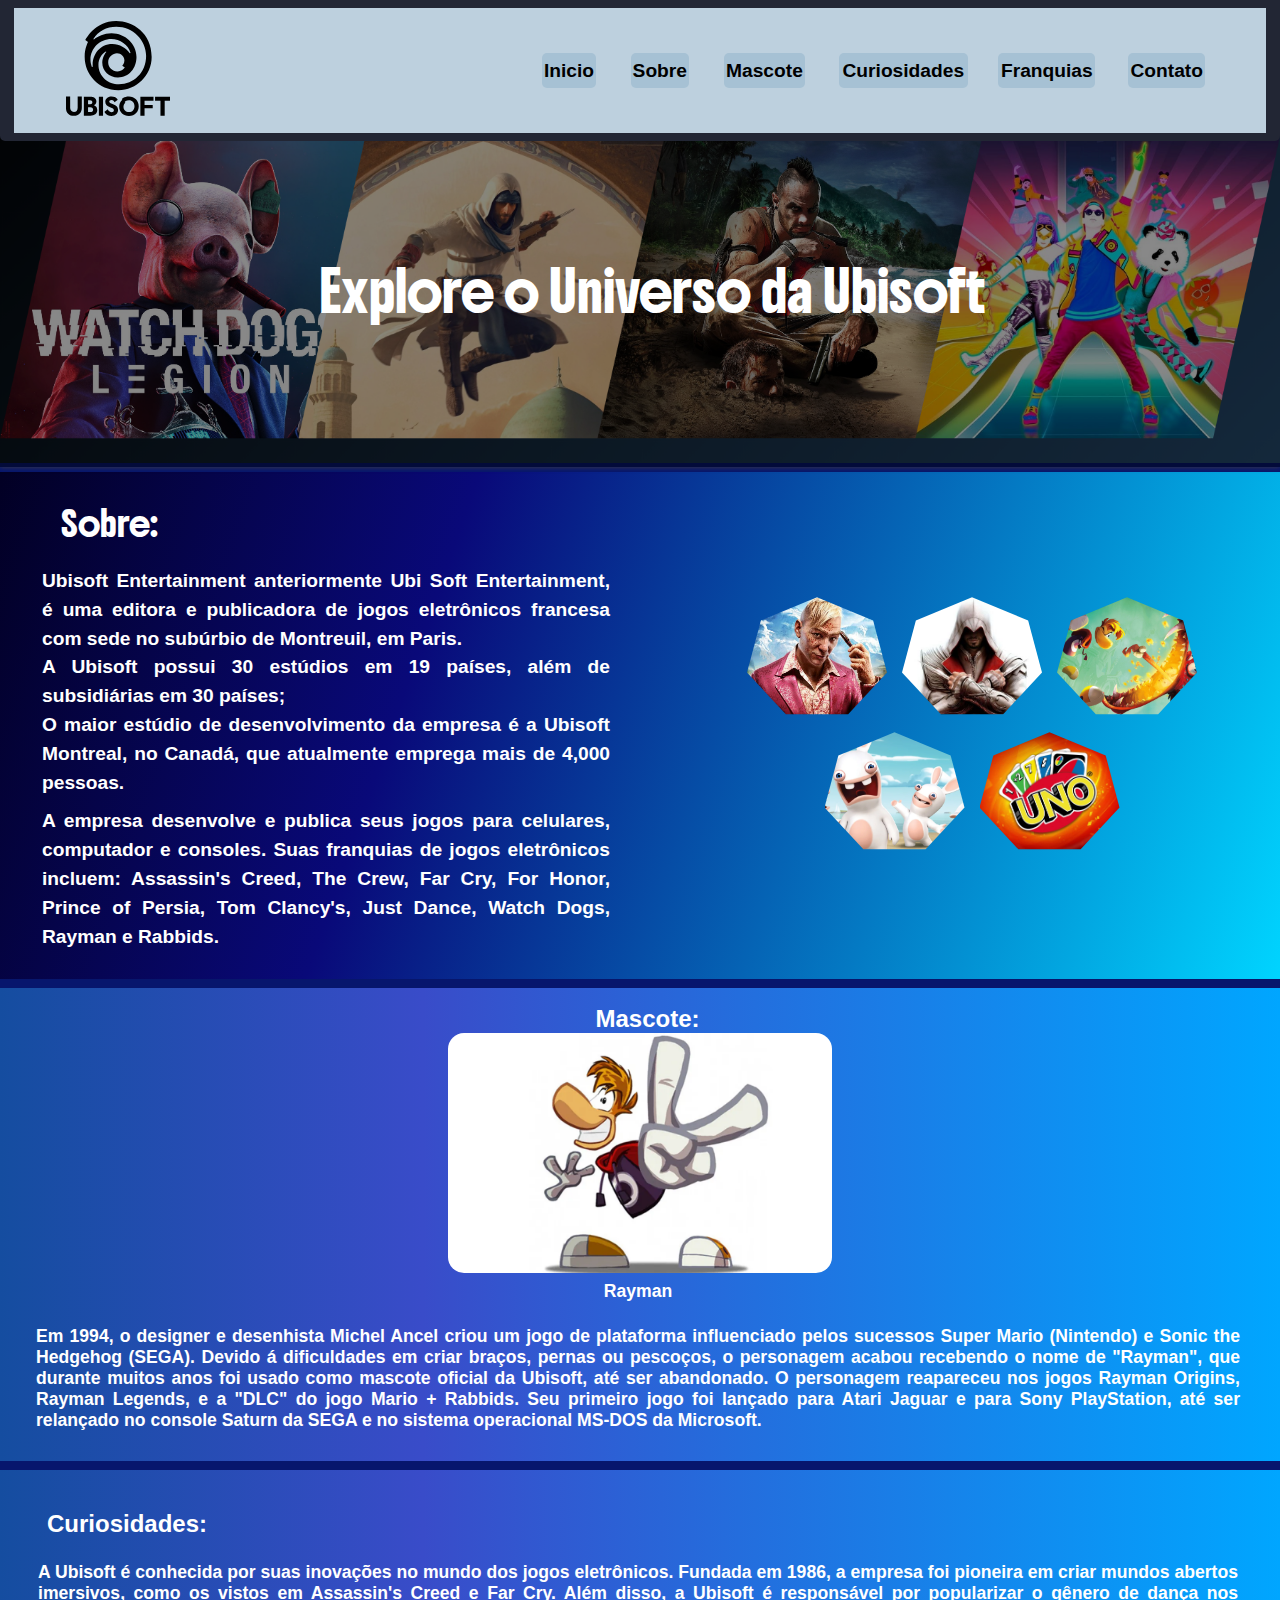
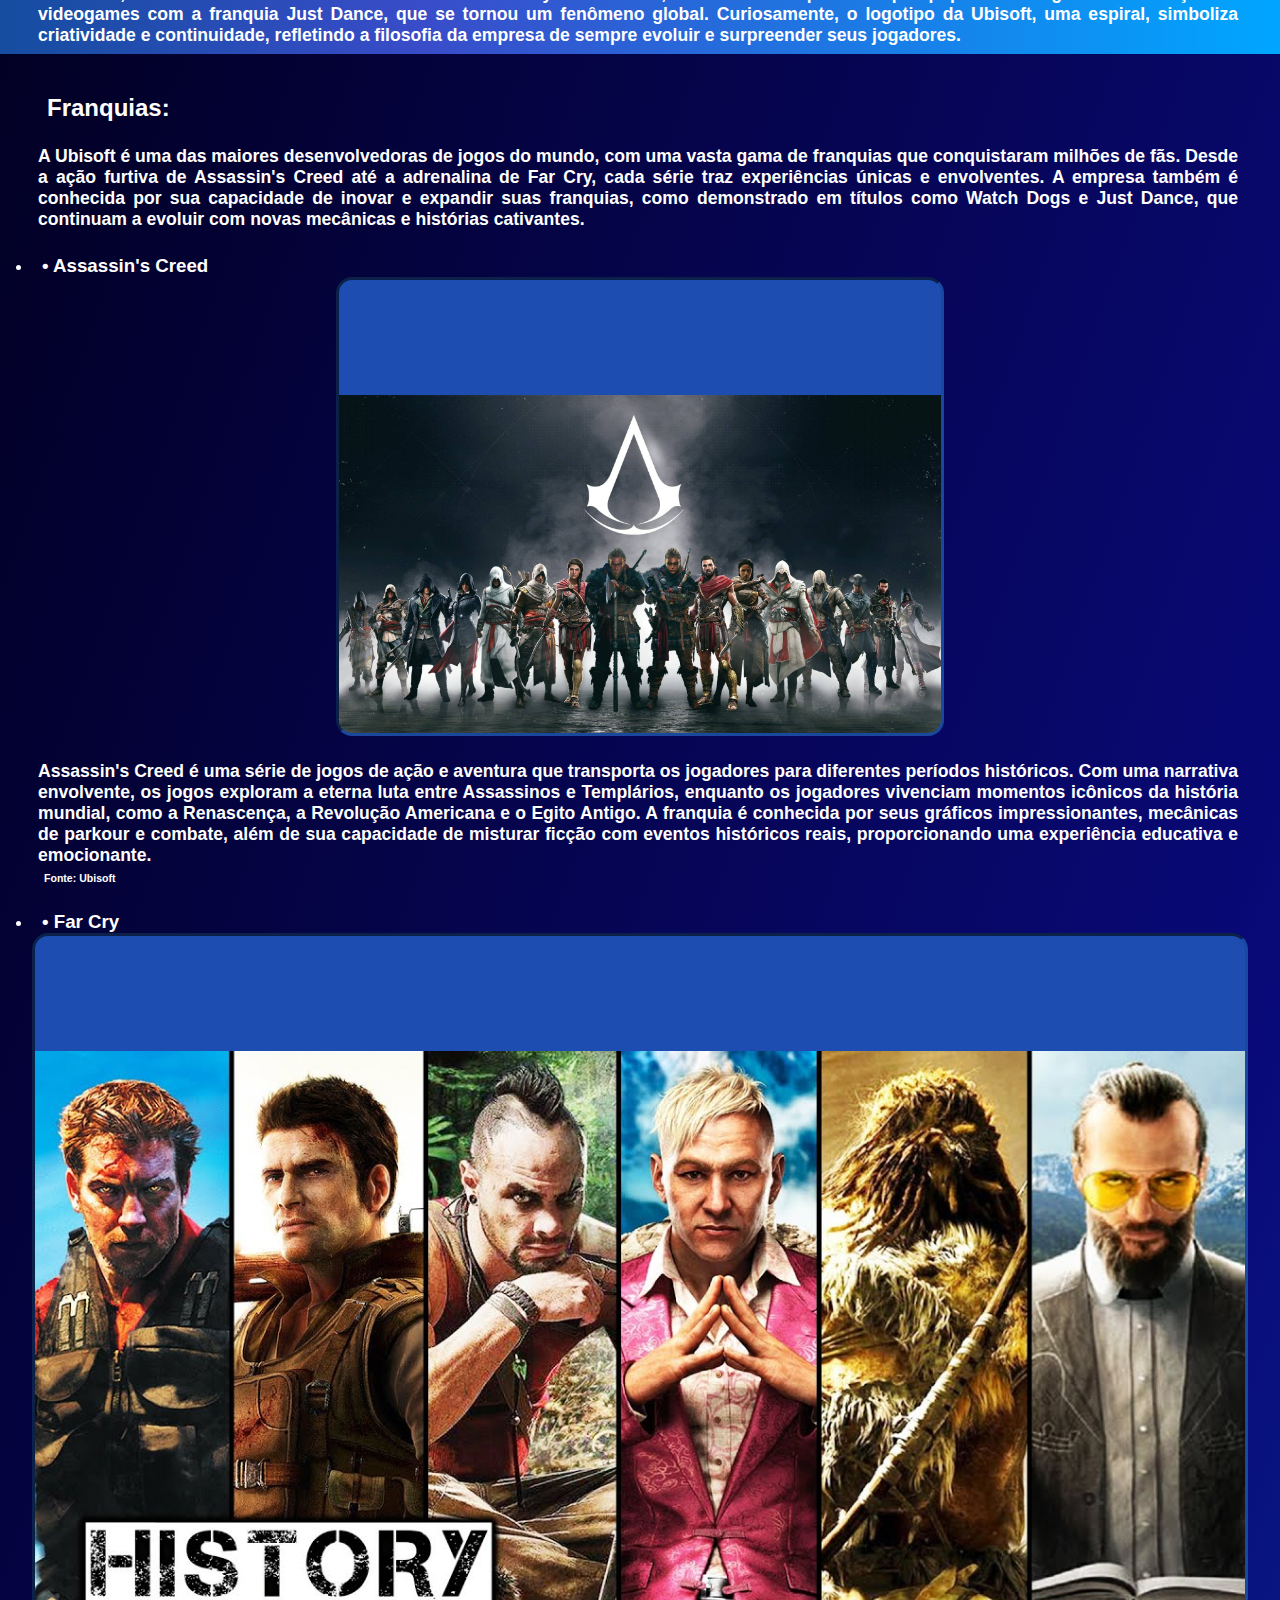
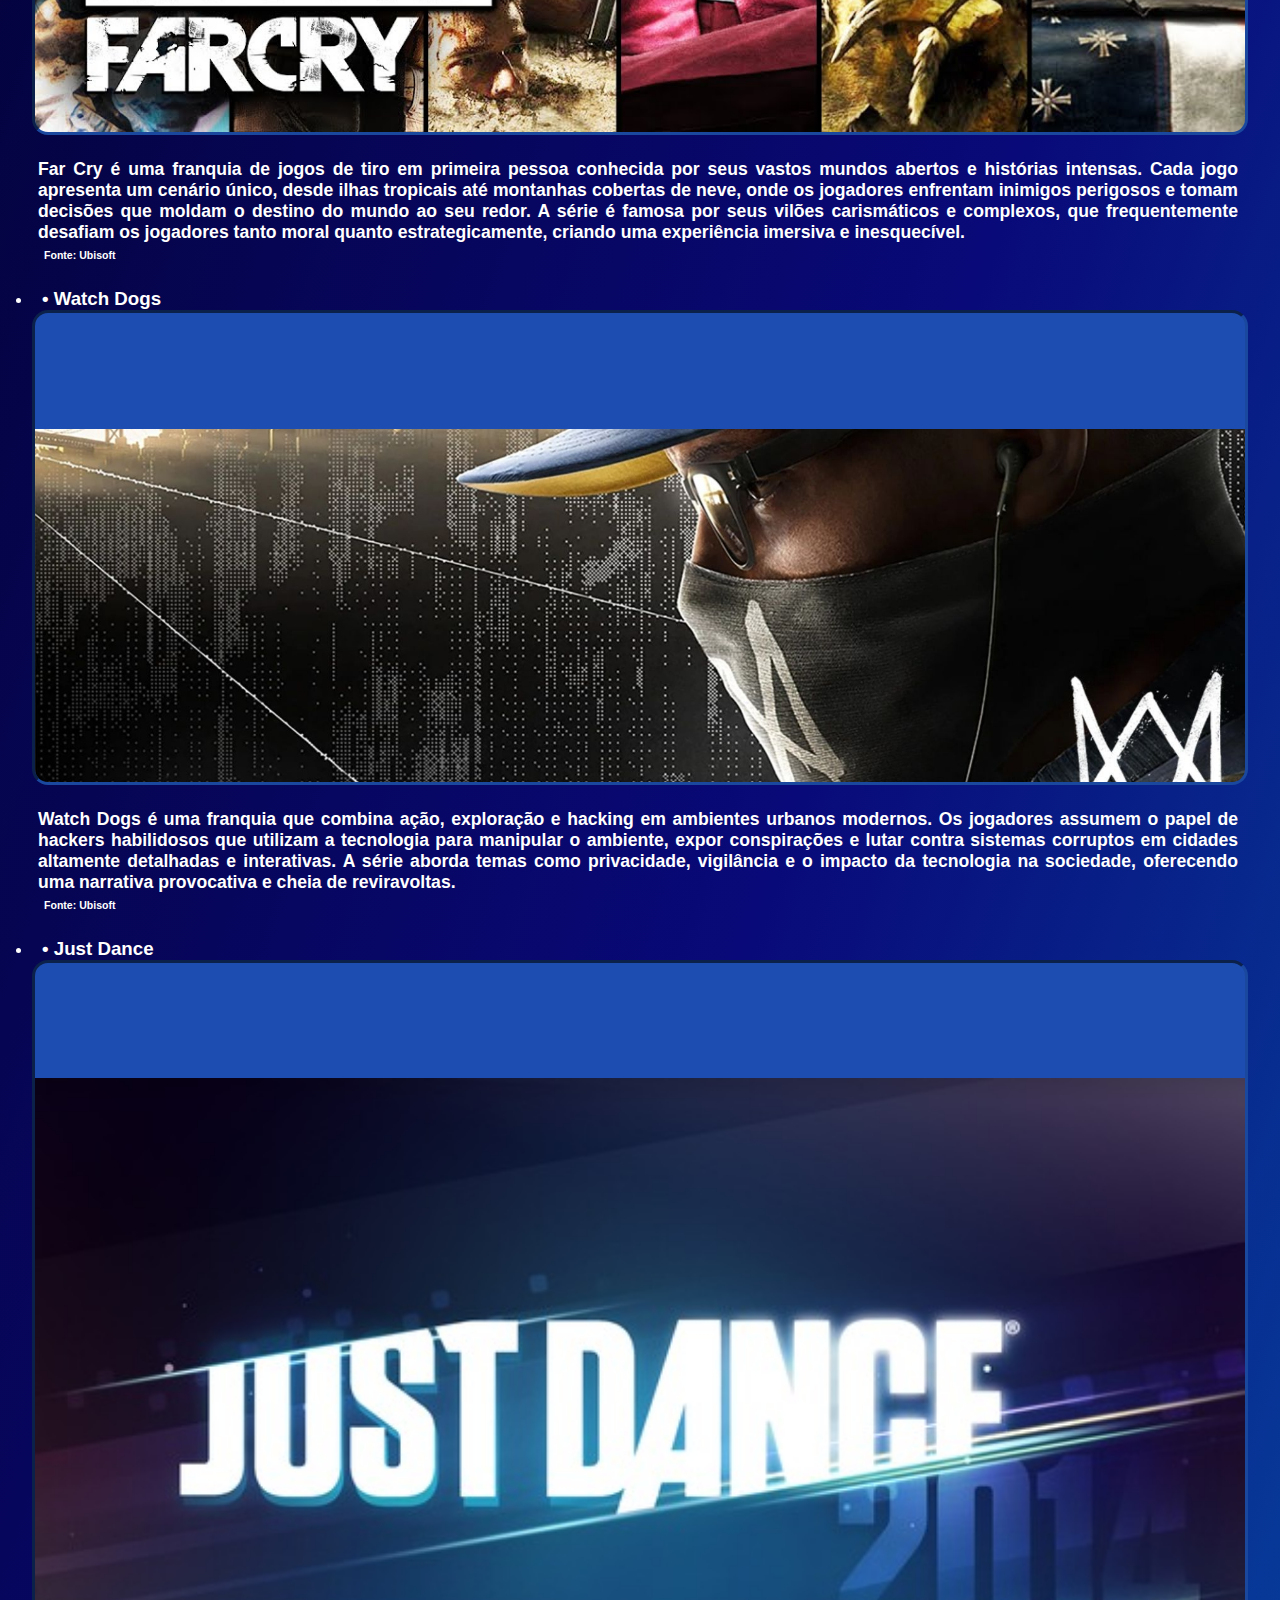
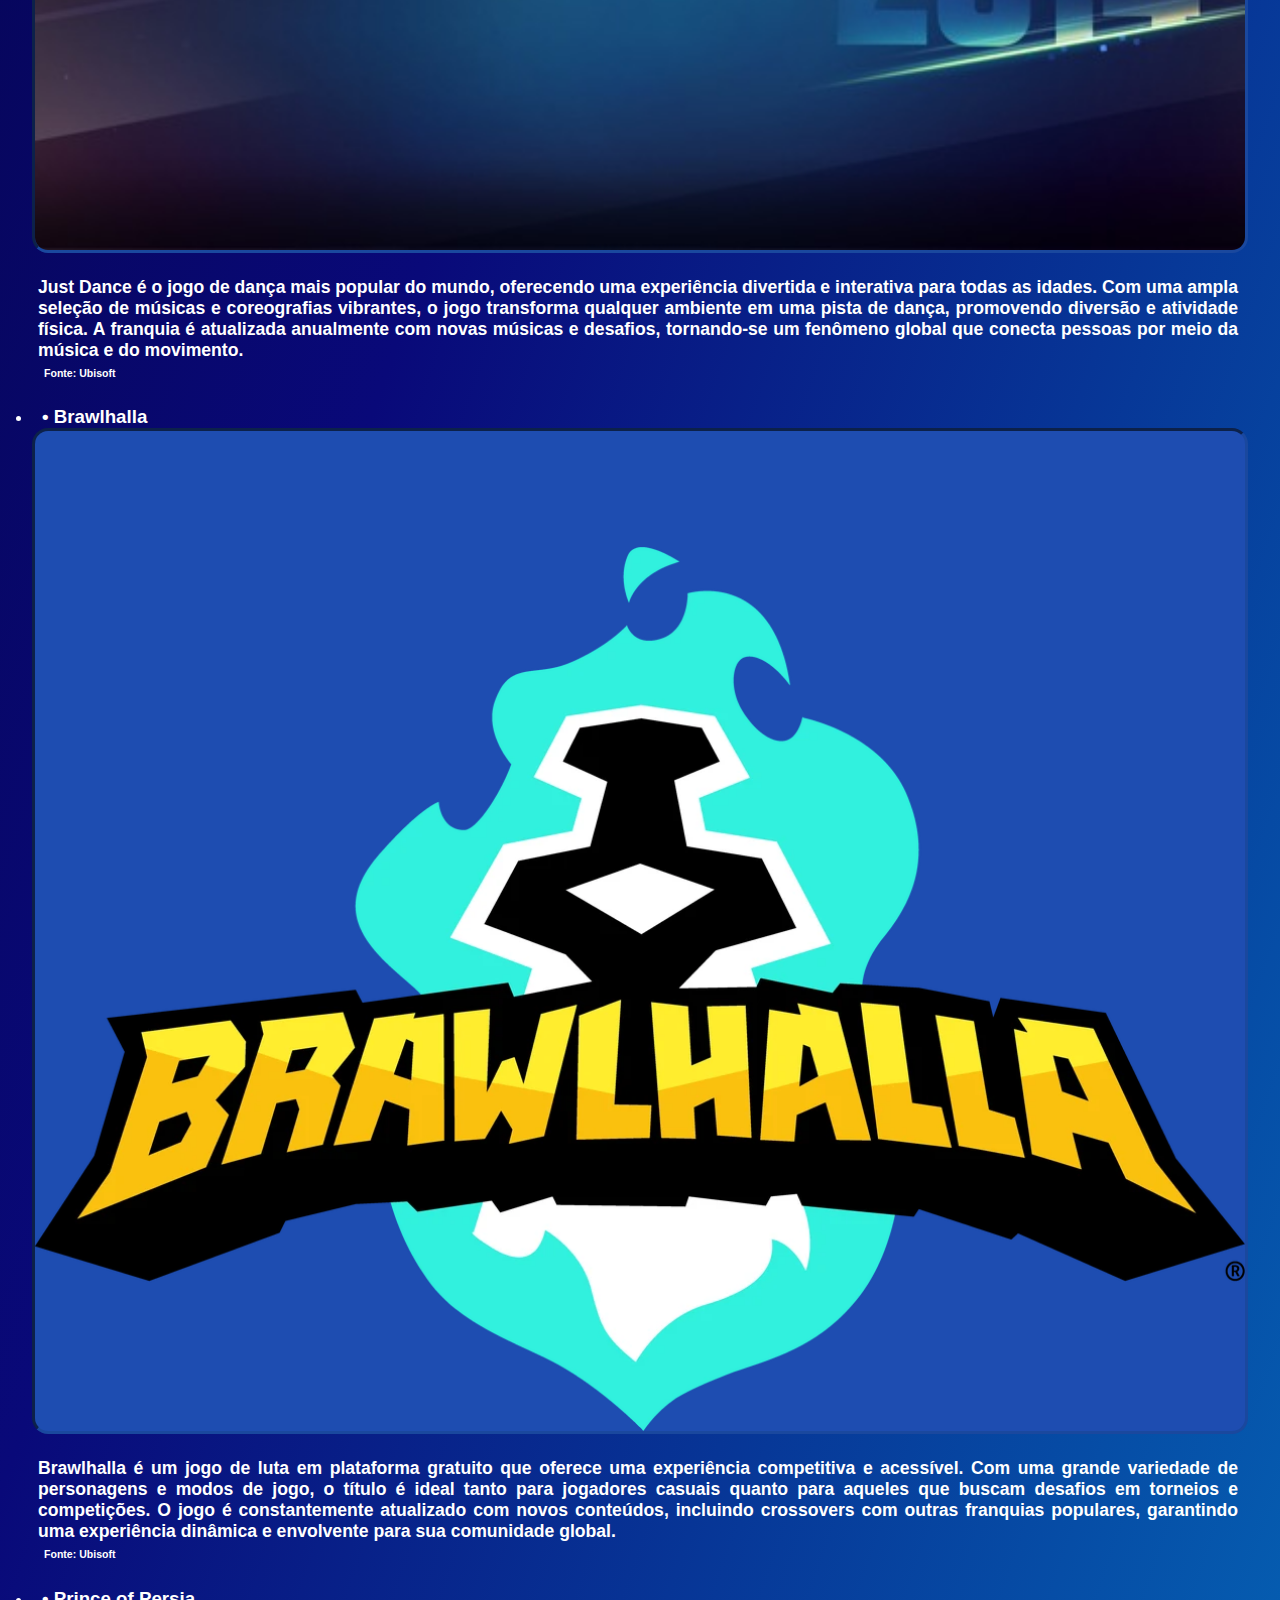
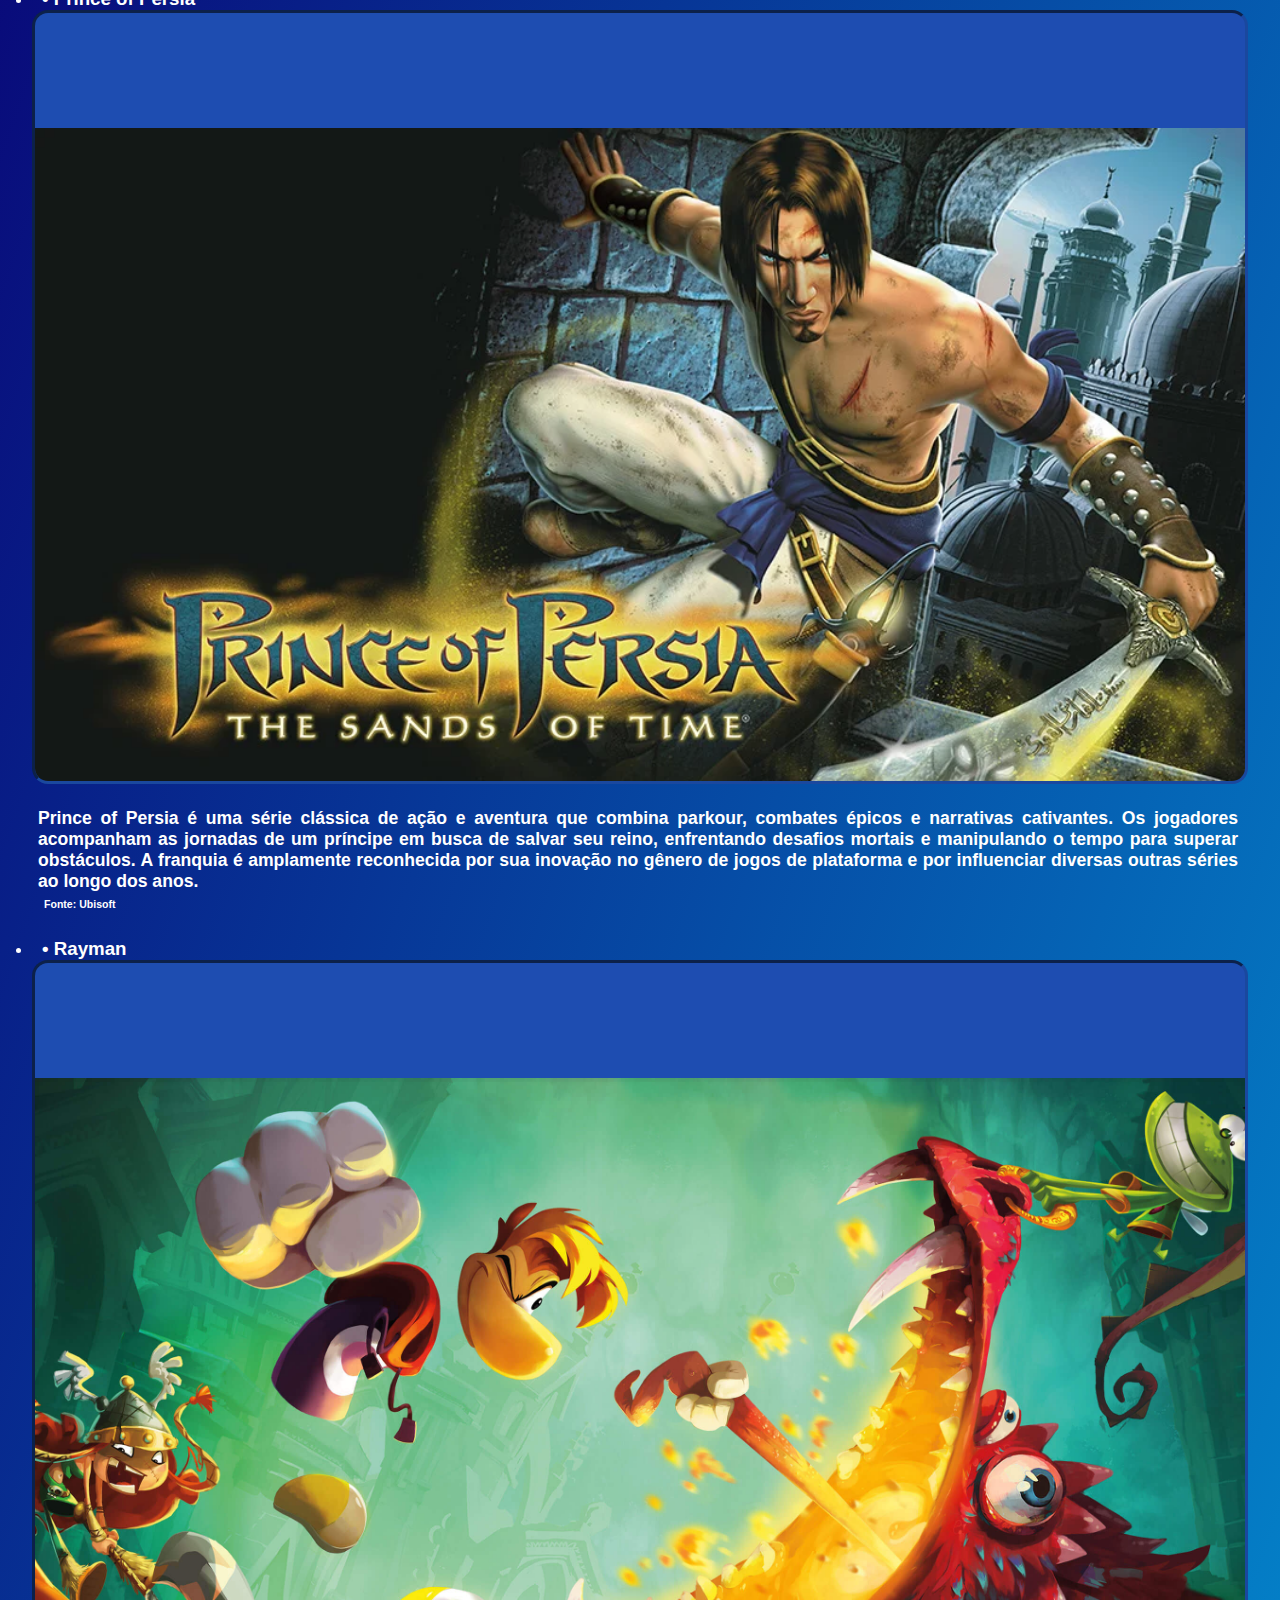
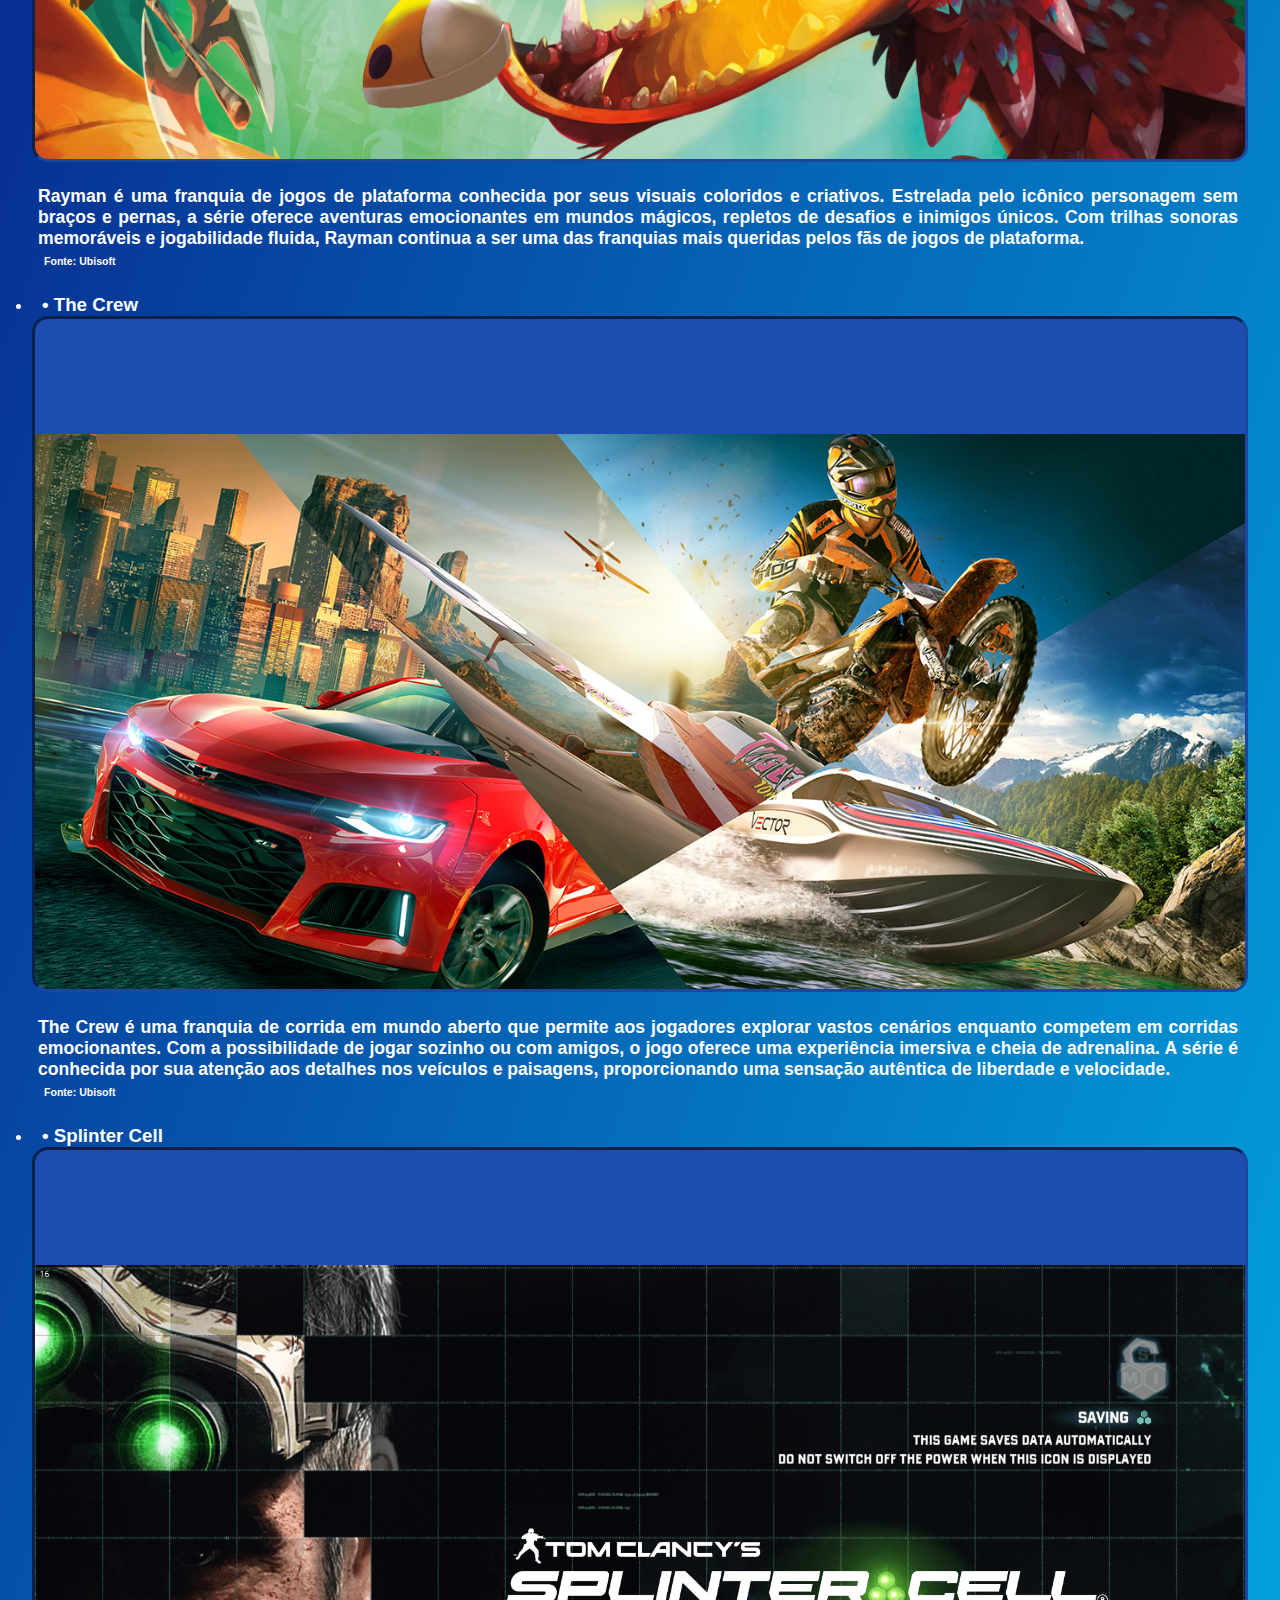
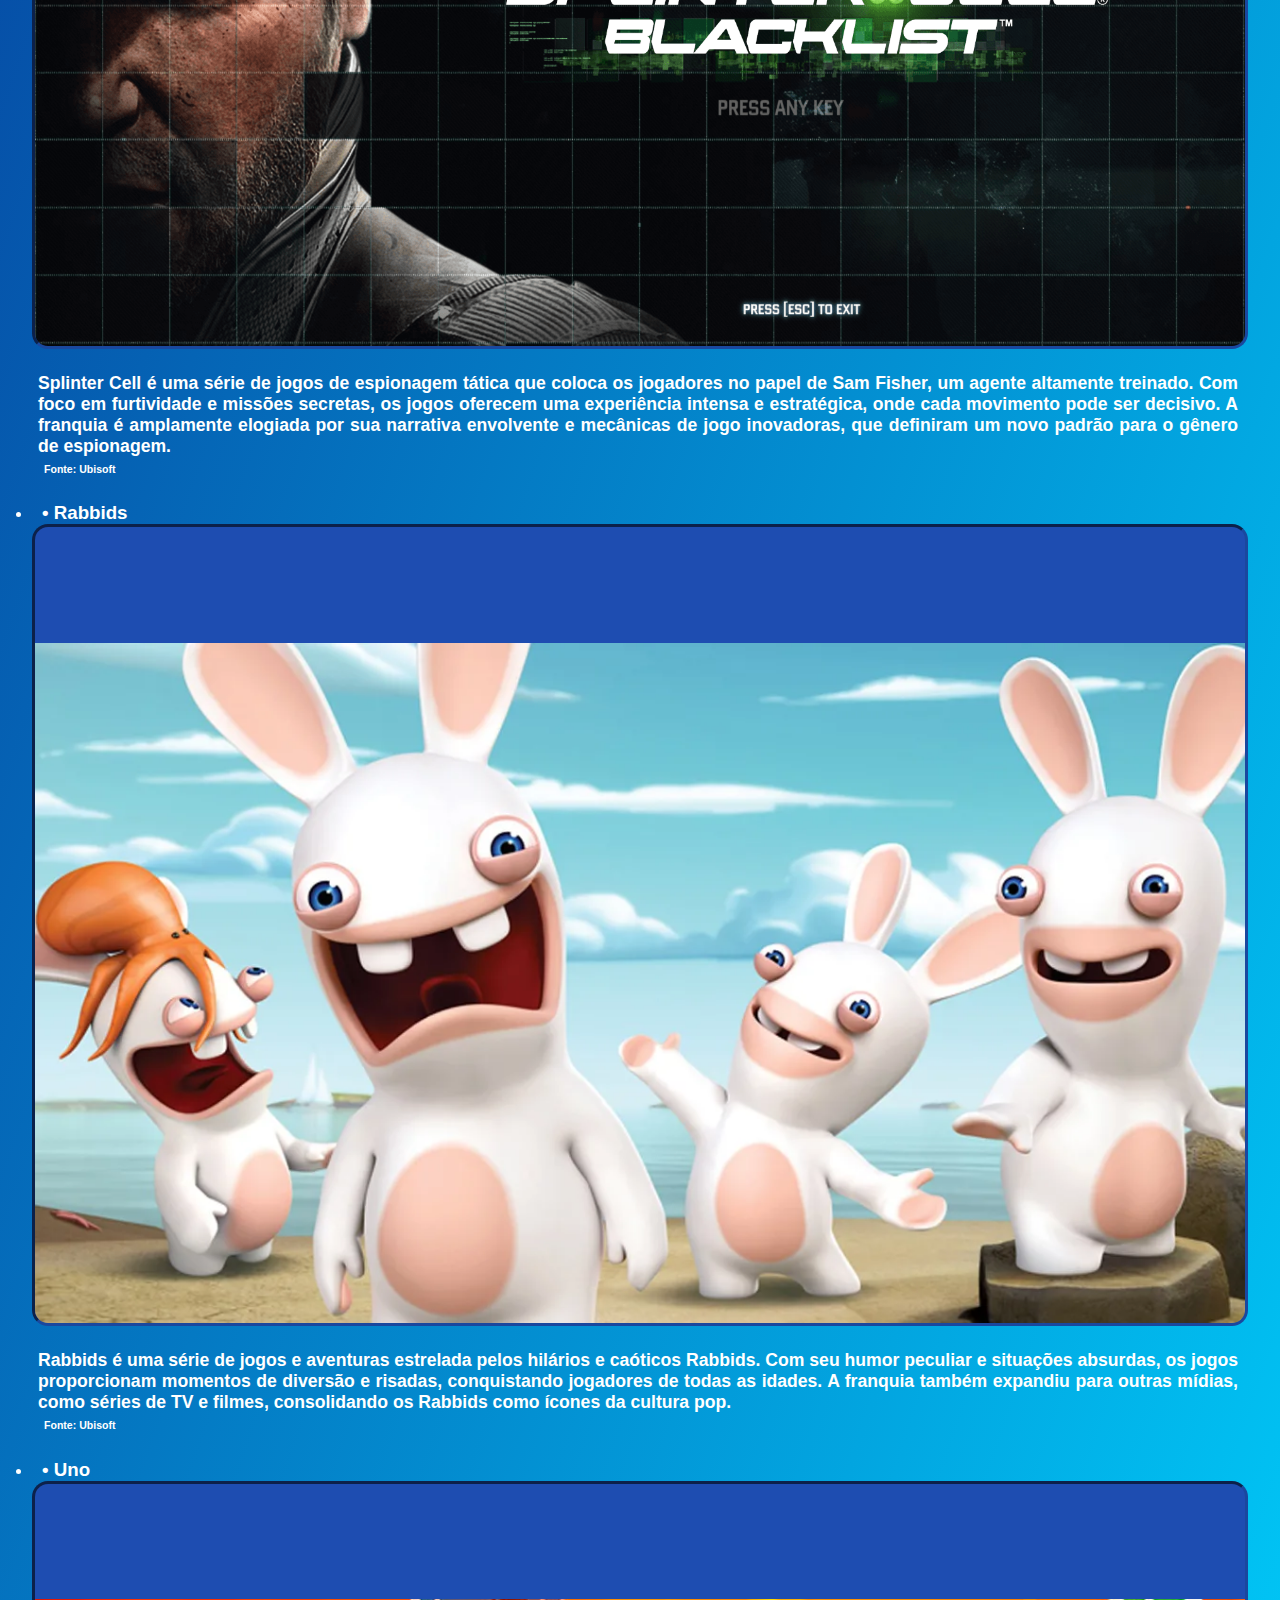
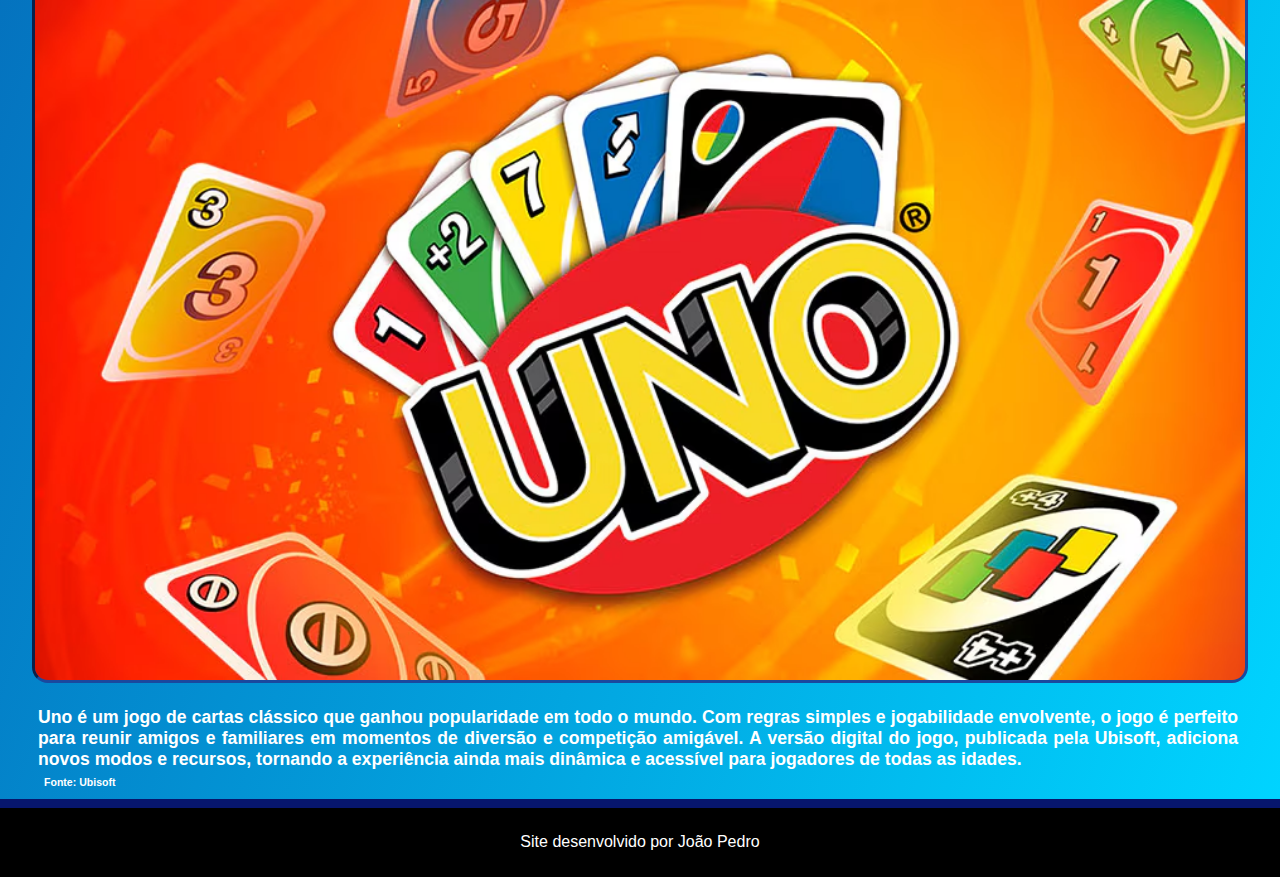
<file: index.html>
<!DOCTYPE html>
<html lang="pt-br">

<head>
    <meta charset="UTF-8" />
    <meta name="viewport" content="width=device-width, initial-scale=1.0" />
    <link rel="stylesheet" href="css/style.css" />
    <title>Ubisoft</title>

    <!--Link das fontes baixadas no Google Fonts-->
    <link rel="preconnect" href="https://fonts.googleapis.com" />
    <link rel="preconnect" href="https://fonts.gstatic.com" crossorigin />
    <link href="https://fonts.googleapis.com/css2?family=Boldonse&display=swap" rel="stylesheet" />
    <link rel="shortcut icon" href="img\ubisoft_icon.webp" type="image/x-icon">
</head>


<body>
    <header>
        <div class="container">
            <div class="logo">
                <img src="img/Ubisoft_logo.svg" class="log"
                    alt="logo da Ubisoft com uma espiral em forma de redemoinho preto" />
            </div>
            <nav>
                <ul>
                    <li><a href="#inicio">Inicio</a></li>
                    <li><a href="#sobre">Sobre</a></li>
                    <li><a href="#mascote">Mascote</a></li>
                    <li><a href="#curiosidades">Curiosidades</a></li>
                    <li><a href="#franquias">Franquias</a></li>
                    <li><a href="#contato">Contato</a></li>
                </ul>
            </nav>
        </div>
    </header>
    <main>
        <section id="inicio" class="banner">
            <h1 class="titulo">Explore o Universo da Ubisoft</h1>
        </section>

        <!--Sobre-->
        <section id="sobre">
            <div class="sobre-container">
                <div class="sobre-texto">
                    <h1>Sobre:</h1>
            <p>
                Ubisoft Entertainment anteriormente Ubi Soft Entertainment, é uma editora
                e publicadora de jogos eletrônicos francesa com sede no
                subúrbio de Montreuil, em Paris.
                <br>
                A Ubisoft possui 30 estúdios em 19
                países, além de subsidiárias em 30 países;
                <br>
                O maior estúdio de desenvolvimento da empresa é a Ubisoft Montreal, no
                Canadá, que atualmente emprega mais de 4,000 pessoas.
                </p>
            <p>
                A empresa desenvolve e publica seus jogos para celulares, computador e
                consoles. Suas franquias de jogos eletrônicos incluem: Assassin's
                Creed, The Crew, Far Cry, For Honor, Prince of Persia, Tom Clancy's,
                Just Dance, Watch Dogs, Rayman e Rabbids.
            </p>
                </div>

                <div class ="hex-grid">
                    <div class="hex"><img src="img/PaganMin.webp" alt=""></div>
                    <div class="hex"><img src="img/EzioIcon.jpg" alt=""></div>
                    <div class="hex"><img src="img/rayman-legendsBanner.jpg" alt=""></div>
                    <div class="hex"><img src="img/rabbit.png" alt=""></div>
                    <div class="hex"><img src="img/uno2.png" alt=""></div>
                </div>
            </div>
            
        </section>

        <!--Mascote-->
        <section id="mascote">
            <div class="raymandiv">
                <h2>Mascote:</h2>

                <img src="img/rayman.webp" alt="Rayman" class="rayman" />
                <p>Rayman</p>
            </div>
            <p>
                Em 1994, o designer e desenhista Michel Ancel criou um jogo de
                plataforma influenciado pelos sucessos Super Mario (Nintendo) e Sonic
                the Hedgehog (SEGA). Devido á dificuldades em criar braços, pernas ou
                pescoços, o personagem acabou recebendo o nome de "Rayman", que
                durante muitos anos foi usado como mascote oficial da Ubisoft, até ser
                abandonado. O personagem reapareceu nos jogos Rayman Origins, Rayman
                Legends, e a "DLC" do jogo Mario + Rabbids. Seu primeiro jogo foi
                lançado para Atari Jaguar e para Sony PlayStation, até ser relançado
                no console Saturn da SEGA e no sistema operacional MS-DOS da
                Microsoft.
            </p>
        </section>

        <section id="curiosidades">
            <h2>Curiosidades:</h2>
            <p>A Ubisoft é conhecida por suas inovações no mundo dos jogos eletrônicos. Fundada em 1986, a empresa foi
                pioneira
                em
                criar mundos abertos imersivos, como os vistos em Assassin's Creed e Far Cry. Além disso, a Ubisoft é
                responsável por
                popularizar o gênero de dança nos videogames com a franquia Just Dance, que se tornou um fenômeno
                global.
                Curiosamente,
                o logotipo da Ubisoft, uma espiral, simboliza criatividade e continuidade, refletindo a filosofia da
                empresa de
                sempre
                evoluir e surpreender seus jogadores.
            </p>
        </section>

        <section id="franquias">
            <h2>Franquias:</h2>
            <p>A Ubisoft é uma das maiores desenvolvedoras de jogos do mundo, com uma vasta gama de franquias que
                conquistaram
                milhões de fãs. Desde a ação furtiva de Assassin's Creed até a adrenalina de Far Cry, cada série traz
                experiências
                únicas e envolventes. A empresa também é conhecida por sua capacidade de inovar e expandir suas
                franquias, como
                demonstrado em títulos como Watch Dogs e Just Dance, que continuam a evoluir com novas mecânicas e
                histórias cativantes.
            <ul>
                <li>
                    <h3>• Assassin's Creed</h3>
                    <figure style="width: 50%;"><img src="img\Banner-da-franquia-Assassins-Creed.jpg"
                            alt="banner da franquia Assassin's Creed"></figure>
                    <p>Assassin's Creed é uma série de jogos de ação e aventura que transporta os jogadores para
                        diferentes períodos históricos. Com uma narrativa envolvente, os jogos exploram a eterna luta
                        entre Assassinos e Templários, enquanto os jogadores vivenciam momentos icônicos da história
                        mundial, como a Renascença, a Revolução Americana e o Egito Antigo. A franquia é conhecida por
                        seus gráficos impressionantes, mecânicas de parkour e combate, além de sua capacidade de
                        misturar ficção com eventos históricos reais, proporcionando uma experiência educativa e
                        emocionante.
                        <br>
                        <a href="https://www.ubisoft.com/en-us/company/about-us/our-brands/assassin-s-creed-" class="fonte" target="_blank">Fonte: Ubisoft</a>
                    </p>
                </li>
                <li>
                    <h3>• Far Cry</h3>
                    <figure><img src="img\banner_farcry.jpg" alt="banner da franquia Far Cry"></figure>
                    <p>Far Cry é uma franquia de jogos de tiro em primeira pessoa conhecida por seus vastos mundos
                        abertos e histórias intensas. Cada jogo apresenta um cenário único, desde ilhas tropicais até
                        montanhas cobertas de neve, onde os jogadores enfrentam inimigos perigosos e tomam decisões que
                        moldam o destino do mundo ao seu redor. A série é famosa por seus vilões carismáticos e
                        complexos, que frequentemente desafiam os jogadores tanto moral quanto estrategicamente, criando
                        uma experiência imersiva e inesquecível.
                        <br>
                        <a href="https://www.ubisoft.com/en-us/company/about-us/our-brands/far-cry" class="fonte" target="_blank">Fonte: Ubisoft</a>
                    </p>
                </li>
                <li>
                    <h3>• Watch Dogs</h3>
                    <figure><img src="img\watchdogsBanner.jpg" alt="banner da franquia Watch Dogs"></figure>
                    <p>Watch Dogs é uma franquia que combina ação, exploração e hacking em ambientes urbanos modernos.
                        Os jogadores assumem o papel de hackers habilidosos que utilizam a tecnologia para manipular o
                        ambiente, expor conspirações e lutar contra sistemas corruptos em cidades altamente detalhadas e
                        interativas. A série aborda temas como privacidade, vigilância e o impacto da tecnologia na
                        sociedade, oferecendo uma narrativa provocativa e cheia de reviravoltas.
                        <br>
                        <a href="https://www.ubisoft.com/en-us/company/about-us/our-brands/watch-dogs" class="fonte" target="_blank">Fonte: Ubisoft</a>
                    </p>
                </li>
                <li>
                    <h3>• Just Dance</h3>
                    <figure><img src="img\justdanceBanner.jpg" alt="banner da franquia Just Dance"></figure>
                    <p>Just Dance é o jogo de dança mais popular do mundo, oferecendo uma experiência divertida e
                        interativa para todas as idades. Com uma ampla seleção de músicas e coreografias vibrantes, o
                        jogo transforma qualquer ambiente em uma pista de dança, promovendo diversão e atividade física.
                        A franquia é atualizada anualmente com novas músicas e desafios, tornando-se um fenômeno global
                        que conecta pessoas por meio da música e do movimento.
                        <br>
                        <a href="https://www.ubisoft.com/en-us/company/about-us/our-brands/just-dance" class="fonte" target="_blank">Fonte: Ubisoft</a>
                    </p>
                </li>
                <li>
                    <h3>• Brawlhalla</h3>
                    <figure><img src="img\BrawlhallaBanner" alt="banner da franquia Brawlhalla"></figure>
                    <p>Brawlhalla é um jogo de luta em plataforma gratuito que oferece uma experiência competitiva e
                        acessível. Com uma grande variedade de personagens e modos de jogo, o título é ideal tanto para
                        jogadores casuais quanto para aqueles que buscam desafios em torneios e competições. O jogo é
                        constantemente atualizado com novos conteúdos, incluindo crossovers com outras franquias
                        populares, garantindo uma experiência dinâmica e envolvente para sua comunidade global.
                        <br>
                        <a href="https://www.ubisoft.com/en-us/company/about-us/our-brands/brawlhalla" class="fonte" target="_blank">Fonte: Ubisoft</a>
                    </p>
                </li>
                <li>
                    <h3>• Prince of Persia</h3>
                    <figure><img src="img\PrinceofpersiaBanner.webp" alt="banner da franquia Prince of Persia"></figure>
                    <p>Prince of Persia é uma série clássica de ação e aventura que combina parkour, combates épicos e
                        narrativas cativantes. Os jogadores acompanham as jornadas de um príncipe em busca de salvar seu
                        reino, enfrentando desafios mortais e manipulando o tempo para superar obstáculos. A franquia é
                        amplamente reconhecida por sua inovação no gênero de jogos de plataforma e por influenciar
                        diversas outras séries ao longo dos anos.
                        <br>
                        <a href="https://www.ubisoft.com/en-us/company/about-us/our-brands/prince-of-persia" class="fonte" target="_blank">Fonte: Ubisoft</a>
                    </p>
                </li>
                <li>
                    <h3>• Rayman</h3>
                    <figure><img src="img\rayman-legendsBanner.jpg" alt="banner da franquia Rayman"></figure>
                    <p>Rayman é uma franquia de jogos de plataforma conhecida por seus visuais coloridos e criativos.
                        Estrelada pelo icônico personagem sem braços e pernas, a série oferece aventuras emocionantes em
                        mundos mágicos, repletos de desafios e inimigos únicos. Com trilhas sonoras memoráveis e
                        jogabilidade fluida, Rayman continua a ser uma das franquias mais queridas pelos fãs de jogos de
                        plataforma.
                        <br>
                        <a href="https://www.ubisoft.com/en-us/company/about-us/our-brands/rayman" class="fonte" target="_blank">Fonte: Ubisoft</a>
                    </p>
                </li>
                <li>
                    <h3>• The Crew</h3>
                    <figure><img src="img\thecrewBanner.jpg" alt="banner da franquia The Crew"></figure>
                    <p>The Crew é uma franquia de corrida em mundo aberto que permite aos jogadores explorar vastos
                        cenários enquanto competem em corridas emocionantes. Com a possibilidade de jogar sozinho ou com
                        amigos, o jogo oferece uma experiência imersiva e cheia de adrenalina. A série é conhecida por
                        sua atenção aos detalhes nos veículos e paisagens, proporcionando uma sensação autêntica de
                        liberdade e velocidade.
                        <br>
                        <a href="https://www.ubisoft.com/en-us/company/about-us/our-brands/the-crew" class="fonte" target="_blank">Fonte: Ubisoft</a>
                    </p>
                </li>
                <li>
                    <h3>• Splinter Cell</h3>
                    <figure><img src="img\splintercellBanner.png" alt="banner da franquia Splinter Cell"></figure>
                    <p>Splinter Cell é uma série de jogos de espionagem tática que coloca os jogadores no papel de Sam
                        Fisher, um agente altamente treinado. Com foco em furtividade e missões secretas, os jogos
                        oferecem uma experiência intensa e estratégica, onde cada movimento pode ser decisivo. A
                        franquia é amplamente elogiada por sua narrativa envolvente e mecânicas de jogo inovadoras, que
                        definiram um novo padrão para o gênero de espionagem.
                        <br>
                        <a href="https://www.ubisoft.com/en-us/company/about-us/our-brands/tom-clancy-s-splinter-cell" class="fonte" target="_blank">Fonte: Ubisoft</a>
                    </p>
                </li>
                <li>
                    <h3>• Rabbids</h3>
                    <figure><img src="img\rabbit.png" alt="banner da franquia Rabbids"></figure>
                    <p>Rabbids é uma série de jogos e aventuras estrelada pelos hilários e caóticos Rabbids. Com seu
                        humor peculiar e situações absurdas, os jogos proporcionam momentos de diversão e risadas,
                        conquistando jogadores de todas as idades. A franquia também expandiu para outras mídias, como
                        séries de TV e filmes, consolidando os Rabbids como ícones da cultura pop.
                        <br>
                        <a href="https://www.ubisoft.com/en-us/company/about-us/our-brands/rabbids" class="fonte" target="_blank">Fonte: Ubisoft</a>
                    </p>
                </li>
                <li>
                    <h3>• Uno</h3>
                    <figure><img src="img/uno.avif" alt="banner da franquia Uno"></figure>
                    <p>Uno é um jogo de cartas clássico que ganhou popularidade em todo o mundo. Com regras simples e
                        jogabilidade envolvente, o jogo é perfeito para reunir amigos e familiares em momentos de
                        diversão e competição amigável. A versão digital do jogo, publicada pela Ubisoft, adiciona novos
                        modos e recursos, tornando a experiência ainda mais dinâmica e acessível para jogadores de todas
                        as idades.
                        <br>
                        <a href="https://www.ubisoft.com/en-us/company/about-us/our-brands/uno" class="fonte" target="_blank">Fonte: Ubisoft</a>
                    </p>
                </li>
            </ul>
    </main>
    <footer id="contato">Site desenvolvido por João Pedro</footer>
</body>

</html>
</file>
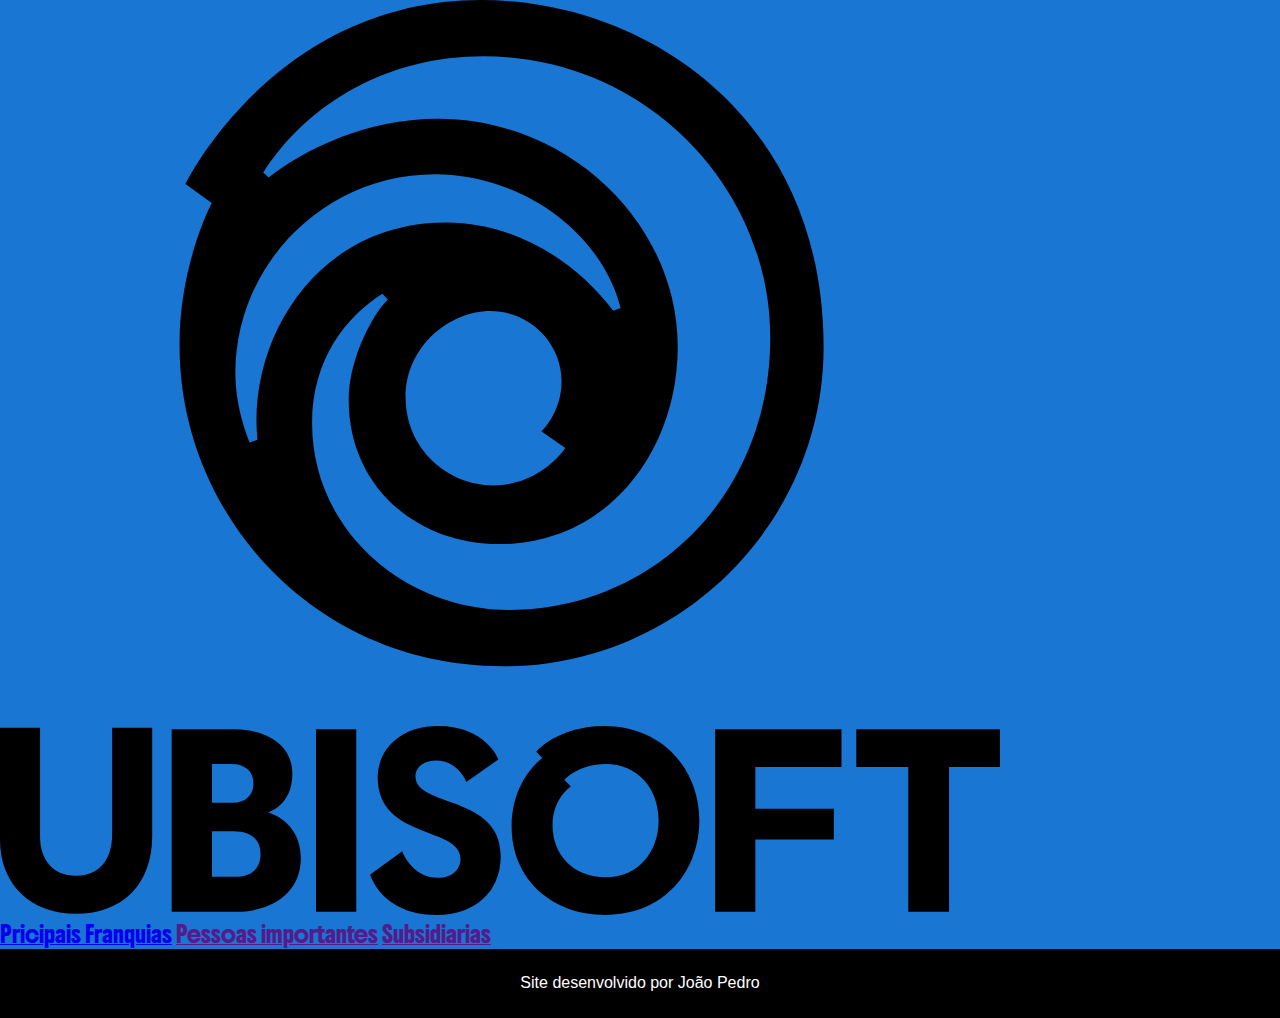
<file: barra.html>
<!DOCTYPE html>
<html lang="pt-br">
  <head>
    <meta charset="UTF-8" />
    <title>Ubisoft</title>
    <meta name="viewport" content="width=device-width, initial-scale=1.0" />
    <link rel="stylesheet" href="css/style.css" />

    <!--Link das fontes baixadas no Google Fonts-->
    <link rel="preconnect" href="https://fonts.googleapis.com" />
    <link rel="preconnect" href="https://fonts.gstatic.com" crossorigin />
    <link
      href="https://fonts.googleapis.com/css2?family=Boldonse&display=swap"
      rel="stylesheet"
    />
  </head>
  <body>
    <!--Barra que fica na parte de cima na tela-->
    <div class="barra">
      <a href="index.html"
        ><img src="img/Ubisoft_logo.svg" alt="" class="inicio"
      /></a>

      <div class="boldonse linksBarra">
        <a href="franquias/franquias.html" class="links">Pricipais Franquias</a>
        <a href="" class="links">Pessoas importantes</a>
        <a href="" class="links">Subsidiarias</a>
      </div>
    </div>
    <!--fim da barra que fica na parte de cima na tela-->
    <!--resto da pagina-->

    <footer>Site desenvolvido por João Pedro</footer>
  </body>
</html>
</file>
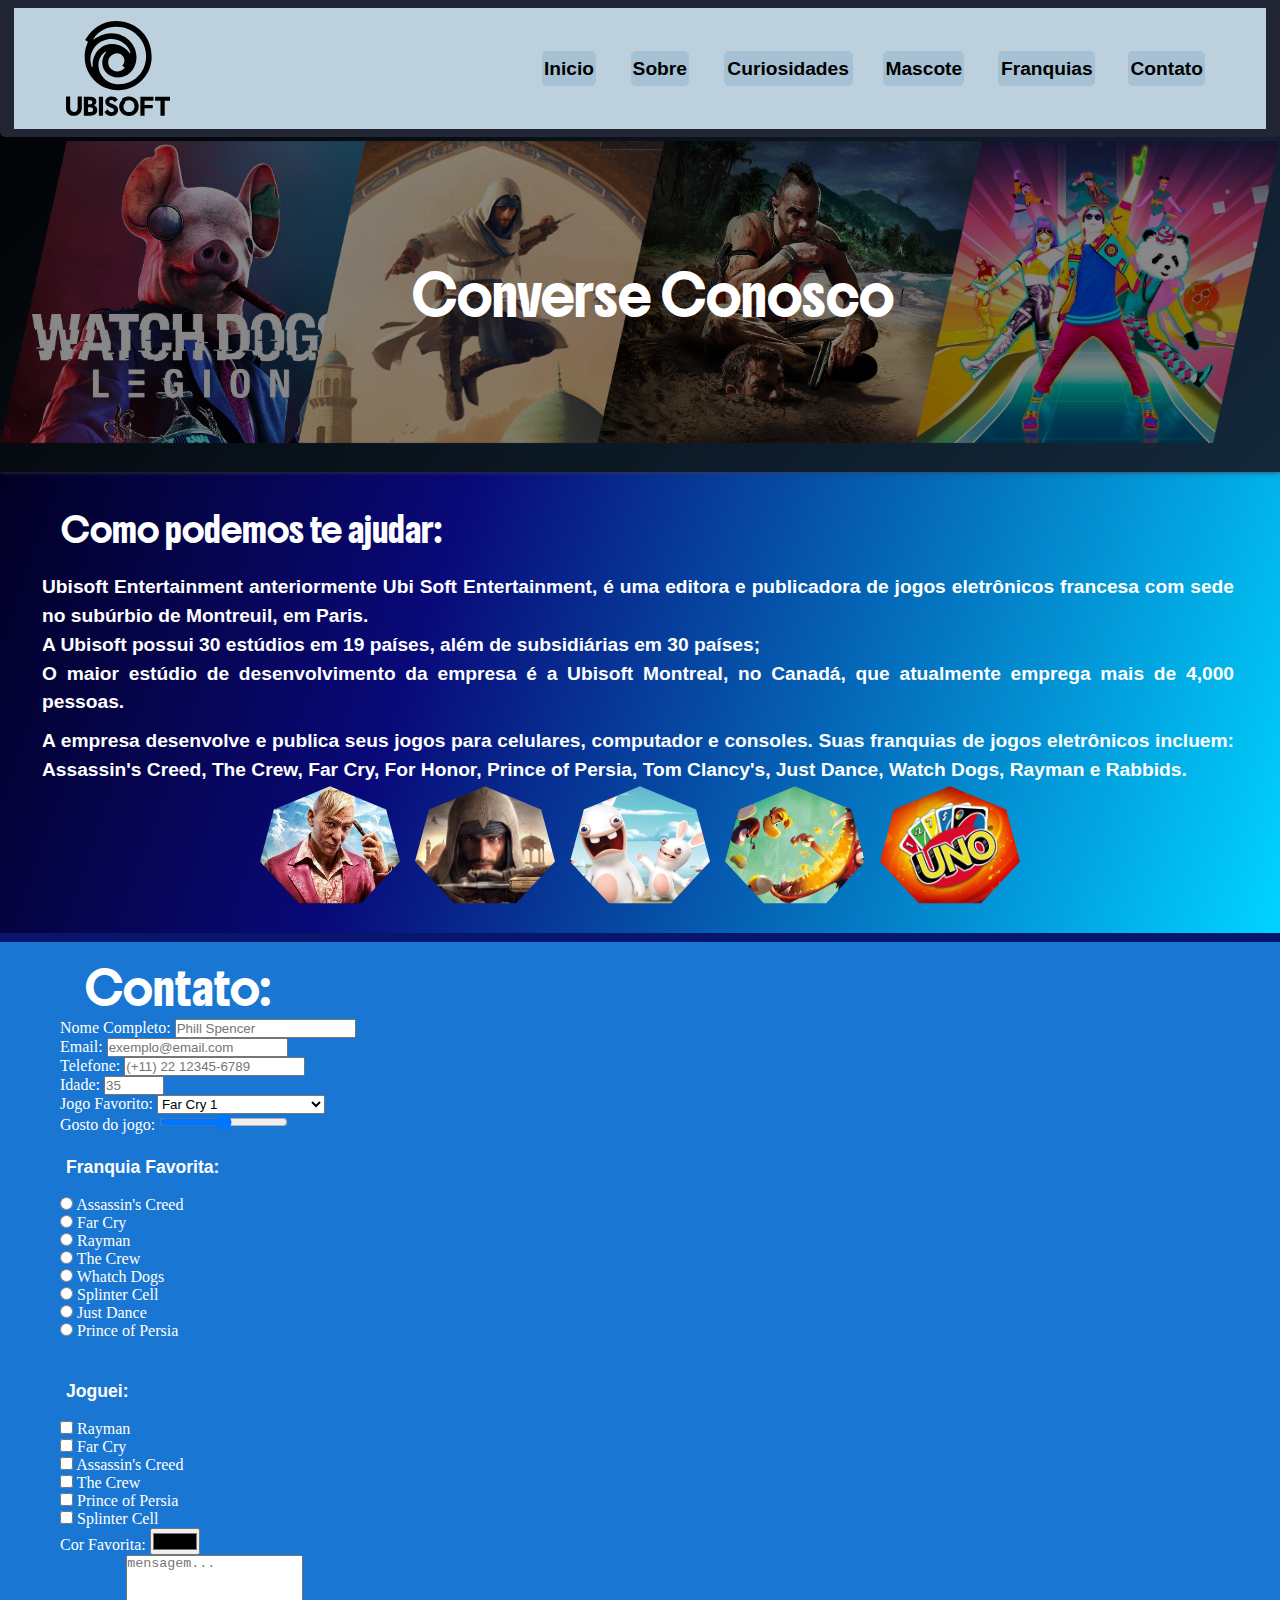
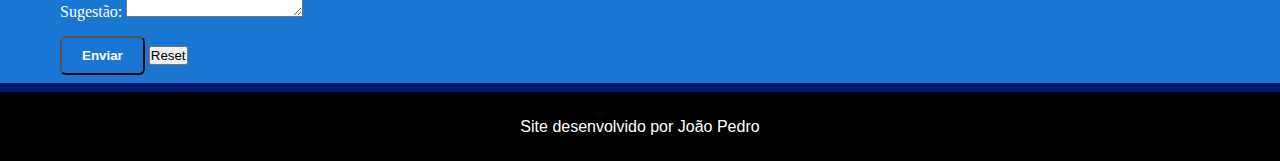
<file: contato.html>
<html lang="pt-br"><head>
    <meta charset="UTF-8">
    <meta name="viewport" content="width=device-width, initial-scale=1.0">
    <link rel="stylesheet" href="css/style.css">
    <title>Ubisoft</title>

    <!--Link das fontes baixadas no Google Fonts-->
    <link rel="preconnect" href="https://fonts.googleapis.com">
    <link rel="preconnect" href="https://fonts.gstatic.com" crossorigin="">
    <link href="https://fonts.googleapis.com/css2?family=Boldonse&amp;display=swap" rel="stylesheet">
    <link rel="shortcut icon" href="img\ubisoft_icon.webp" type="image/x-icon">
</head>

<body>
    <header>
        <div class="container">
            <div class="logo">
                <a href="index.html"><img src="img/Ubisoft_logo.svg" class="logo" alt="logo da Ubisoft"></a>
            </div>
            <nav>
                <ul>
                    <li><a href="index.html#inicio">Inicio</a></li>
                    <li><a href="index.html#sobre">Sobre</a></li>
                    <li><a href="index.html#curiosidades">Curiosidades</a></li>
                    <li><a href="index.html#mascote">Mascote</a></li>
                    <li><a href="index.html#franquias">Franquias</a></li>
                    <li><a href="contato.html#bannercontato">Contato</a></li>
                </ul>
            </nav>
        </div>
    </header>
    
        <section id="bannercontato" class="banner">
            <h1 class="titulo">Converse Conosco</h1>
        </section>
        <main>
        <!--Sobre-->
        <section id="sobre">
            <div class="sobre-container">
                <div class="sobre-texto">
                    <h1>Como podemos te ajudar:</h1>
            <p>
                Ubisoft Entertainment anteriormente Ubi Soft Entertainment, é uma editora
                e publicadora de jogos eletrônicos francesa com sede no
                subúrbio de Montreuil, em Paris.
                <br>
                A Ubisoft possui 30 estúdios em 19
                países, além de subsidiárias em 30 países;
                <br>
                O maior estúdio de desenvolvimento da empresa é a Ubisoft Montreal, no
                Canadá, que atualmente emprega mais de 4,000 pessoas.
                </p>
            <p>
                A empresa desenvolve e publica seus jogos para celulares, computador e
                consoles. Suas franquias de jogos eletrônicos incluem: Assassin's
                Creed, The Crew, Far Cry, For Honor, Prince of Persia, Tom Clancy's,
                Just Dance, Watch Dogs, Rayman e Rabbids.
            </p>
            
                <div class="hex-grid">
                    <div class="hex"><img src="img/PaganMin.webp" alt=""></div>
                    <div class="hex"><img src="img/cards/basim.webp" alt=""></div>
                    <div class="hex"><img src="img/rabbit.png" alt=""></div>
                    <div class="hex"><img src="img/rayman-legendsBanner.jpg" alt=""></div>
                    <div class="hex"><img src="img/uno2.png" alt=""></div>
                </div>
            </div>
            
        </div></section>

        <section id="contato">
            <div class="container">
                <h1>Contato:</h1>
                <form action="https://formsubmit.co/jpmsantosti@gmail.com" method="post" class="formulario">
                    
                    <div class="grupo-form">
                        <label for="username">Nome Completo:</label>
                        <input type="text" id="username" placeholder="Phill Spencer" required="">
                    </div>
                    <div class="grupo-form">
                        <label for="email">Email:</label>
                        <input type="email" id="email" placeholder="exemplo@email.com" required="">
                    </div>
                    <div class="grupo-form">
                        <label for="tel">Telefone:</label>
                        <input type="tel" id="tel" placeholder="(+11) 22 12345-6789" required="">
                    </div>
                    <div class="grupo-form">
                        <label for="idade">Idade:</label>
                        <input type="number" id="idade" min="10" max="120" placeholder="35" required="">
                    </div>
                    <div class="grupo-form">
                        <label for="fgames">Jogo Favorito:</label>
                        <select id="fgames" name="fgames" required="">
                            <option value="farcry1">Far Cry 1</option>
                            <option value="farcry2">Far Cry 2</option>
                            <option value="farcry3">Far Cry 3</option>
                            <option value="farcry4">Far Cry 4</option>
                            <option value="ac1">Assassin's Creed I</option>
                            <option value="ac2">Assassin's Creed II</option>
                            <option value="ac3">Assassin's Creed III</option>
                            <option value="ac4">Assassin's Creed IV</option>
                            <option value="acrogue">Assassin's Creed Rogue</option>
                            <option value="rayman">Rayman</option>
                            <option value="raymanorigins">Rayman Origins</option>
                            <option value="raymanlegends">Rayman Legends</option>
                            <option value="thecrew">thecrew</option>
                            <option value="outro">outro</option>                
                        </select>
                    </div>
                    <div class="grupo-form">
                        <label for="gostodojogo">Gosto do jogo:</label>
                        <input type="range" id="gostodojogo" min="0" max="10">
                    </div>
                    <div class="grupo-form">
                        <p>Franquia Favorita:</p><br>
                        <input type="radio" id="ac" name="franquiafav" value="ac">
                        <label for="css">Assassin's Creed</label><br>
                        <input type="radio" id="farcry" name="franquiafav" value="farcry">
                        <label for="farcry">Far Cry</label><br>
                        <input type="radio" id="rayman" name="franquiafav" value="rayman">
                        <label for="rayman">Rayman</label><br>
                        <input type="radio" id="thecrew" name="franquiafav" value="thecrew">
                        <label for="thecrew">The Crew</label><br>
                        <input type="radio" id="wdogs" name="franquiafav" value="wdogs">
                        <label for="wdogs">Whatch Dogs</label><br>
                        <input type="radio" id="scell" name="franquiafav" value="scell">
                        <label for="scll">Splinter Cell</label><br>
                        <input type="radio" id="justdance" name="franquiafav" value="justdance">
                        <label for="justdance">Just Dance</label><br>
                        <input type="radio" id="ppersia" name="franquiafav" value="ppersia">
                        <label for="ppersia">Prince of Persia</label>
                    </div><br>
                    <div class="grupo-form">
                        <p>Joguei:</p><br>
                        <input type="checkbox" id="game1" name="game1" value="rayman">
                        <label for="game1">Rayman</label><br>
                        <input type="checkbox" id="game2" name="game2" value="farcry">
                        <label for="game2">Far Cry</label><br>
                        <input type="checkbox" id="game3" name="game3" value="ac">
                        <label for="game3">Assassin's Creed</label><br>
                        <input type="checkbox" id="game4" name="game4" value="thecrew">
                        <label for="game4">The Crew</label><br>
                        <input type="checkbox" id="game5" name="game5" value="ppersia">
                        <label for="game5">Prince of Persia</label><br>
                        <input type="checkbox" id="game6" name="game6" value="scell">
                        <label for="game6">Splinter Cell</label><br>
                        
                    </div>
                    <div class="grupo-form">
                        <label for="cor">Cor Favorita:</label>
                        <input type="color" id="cor" required="">
                    </div>
                    <div class="grupo-form">
                        <label for="feedback">Sugestão:</label>
                        <textarea type="textarea" id="feedback" rows="4" placeholder="mensagem..." required=""></textarea>
                    </div>
                    <div class="grupo-form">
                        
                    </div>
                    <button type="submit" class="btn">Enviar</button>
                      <input type="reset" id="reset">
                      <input type="hidden" name="_captcha" value="false"> 
                      <input type="hidden" name="_next" value="https://jpmsantosti.github.io/contato.html"> 

                </form>
            </div>
        </section>

    <footer id="contato">Site desenvolvido por João Pedro</footer>


</main></body></html>
</file>
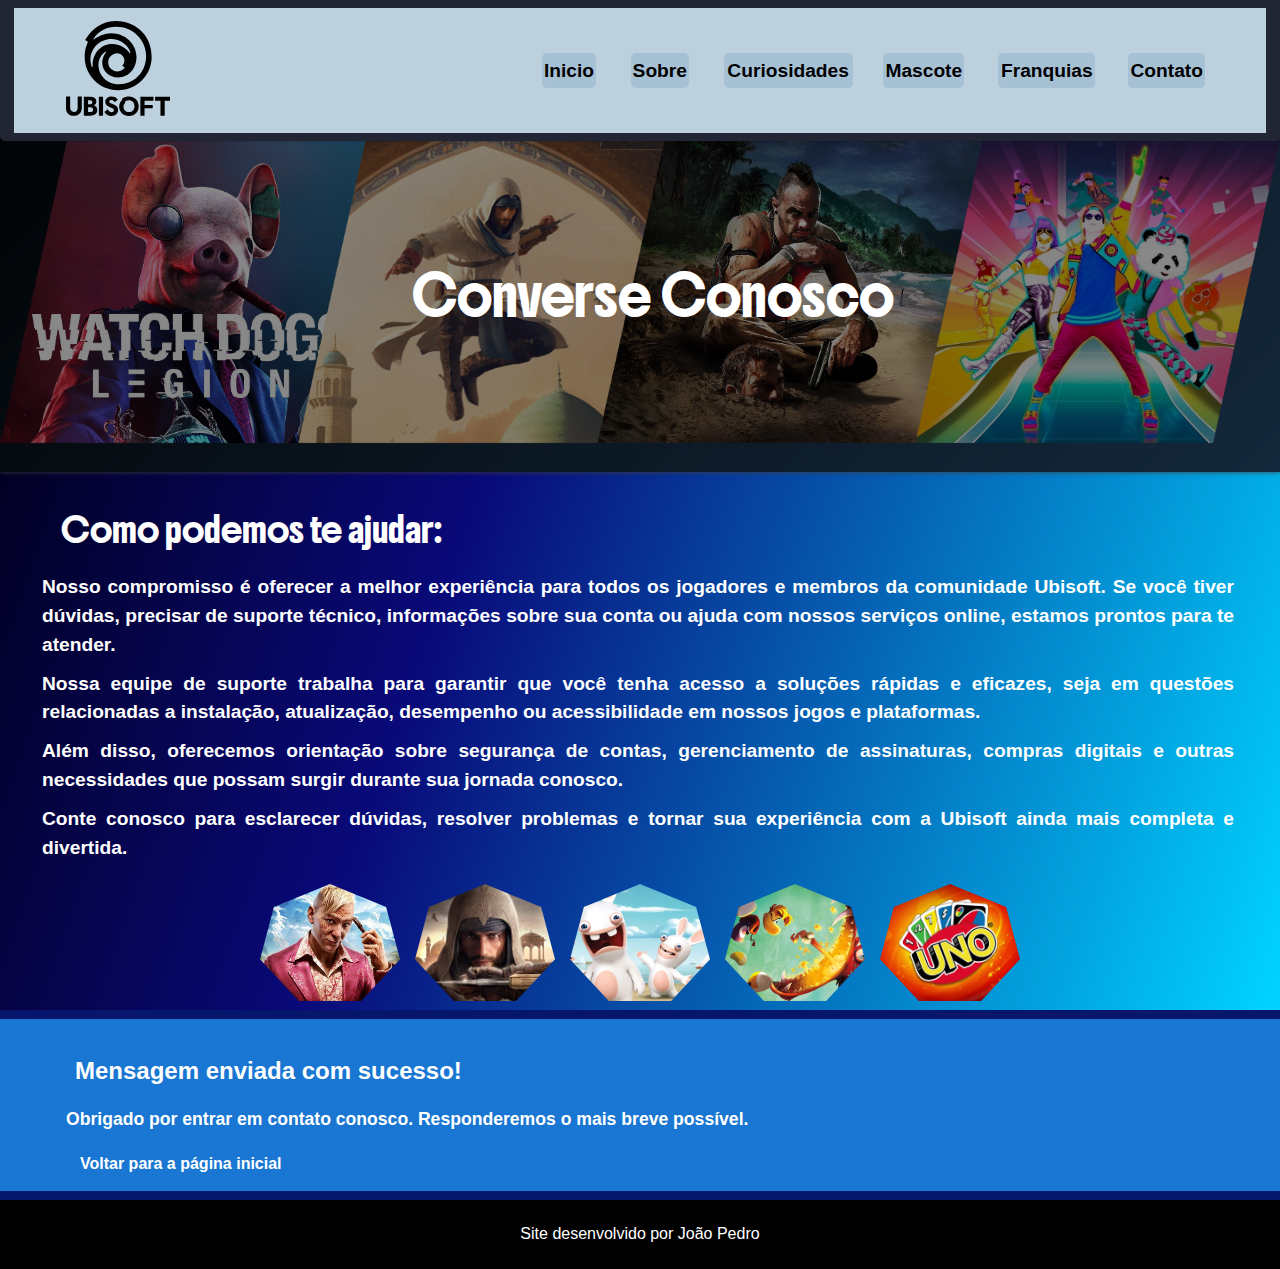
<file: enviadosucesso.html>
<!DOCTYPE html>
<html lang="pt-br">

<head>
    <meta charset="UTF-8" />
    <meta name="viewport" content="width=device-width, initial-scale=1.0" />
    <link rel="stylesheet" href="css/style.css" />
    <title>Ubisoft</title>

    <!--Link das fontes baixadas no Google Fonts-->
    <link rel="preconnect" href="https://fonts.googleapis.com" />
    <link rel="preconnect" href="https://fonts.gstatic.com" crossorigin />
    <link href="https://fonts.googleapis.com/css2?family=Boldonse&display=swap" rel="stylesheet" />
    <link rel="shortcut icon" href="img\ubisoft_icon.webp" type="image/x-icon">
</head>

<body>
    <header>
        <div class="container">
            <div class="logo">
                <a href="index.html"><img src="img/Ubisoft_logo.svg" class="logo" alt="logo da Ubisoft" /></a>
            </div>
            <nav>
                <ul>
                    <li><a href="index.html#inicio">Inicio</a></li>
                    <li><a href="index.html#sobre">Sobre</a></li>
                    <li><a href="index.html#curiosidades">Curiosidades</a></li>
                    <li><a href="index.html#mascote">Mascote</a></li>
                    <li><a href="index.html#franquias">Franquias</a></li>
                    <li><a href="contato.html#bannercontato">Contato</a></li>
                </ul>
            </nav>
        </div>
    </header>

    <section id="bannercontato" class="banner">
        <h1 class="titulo">Converse Conosco</h1>
    </section>
    <main>
        <!--Sobre-->
        <section id="sobre">
            <div class="sobre-container">
                <div class="sobre-texto">
                    <h1>Como podemos te ajudar:</h1>
                    <p>
                        Nosso compromisso é oferecer a melhor experiência para todos os jogadores e
                        membros da comunidade Ubisoft. Se você tiver dúvidas, precisar de suporte
                        técnico, informações sobre sua conta ou ajuda com nossos serviços online,
                        estamos prontos para te atender.
                    </p>
                    <p>
                        Nossa equipe de suporte trabalha para garantir que você tenha acesso a
                        soluções rápidas e eficazes, seja em questões relacionadas a instalação,
                        atualização, desempenho ou acessibilidade em nossos jogos e plataformas.
                    </p>
                    <p>
                        Além disso, oferecemos orientação sobre segurança de contas, gerenciamento
                        de assinaturas, compras digitais e outras necessidades que possam surgir
                        durante sua jornada conosco.
                    </p>
                    <p>
                        Conte conosco para esclarecer dúvidas, resolver problemas e tornar sua
                        experiência com a Ubisoft ainda mais completa e divertida.
                    </p>
                </div>
            </div>

            <div class="hex-grid">
                <div class="hex"><img src="img/PaganMin.webp" alt=""></div>
                <div class="hex"><img src="img/cards/basim.webp" alt=""></div>
                <div class="hex"><img src="img/rabbit.png" alt=""></div>
                <div class="hex"><img src="img/rayman-legendsBanner.jpg" alt=""></div>
                <div class="hex"><img src="img/uno2.png" alt=""></div>
            </div>
            </div>

        </section>

        <section class="envio-sucesso">
            <div class="container envio">
                <h2>Mensagem enviada com sucesso!</h2>
                <p>Obrigado por entrar em contato conosco. Responderemos o mais breve possível.</p>
                <a href="index.html" class="btn">Voltar para a página inicial</a>
            </div>
        </section>

        <footer id="contato">Site desenvolvido por João Pedro</footer>
</body>

</html>
</file>
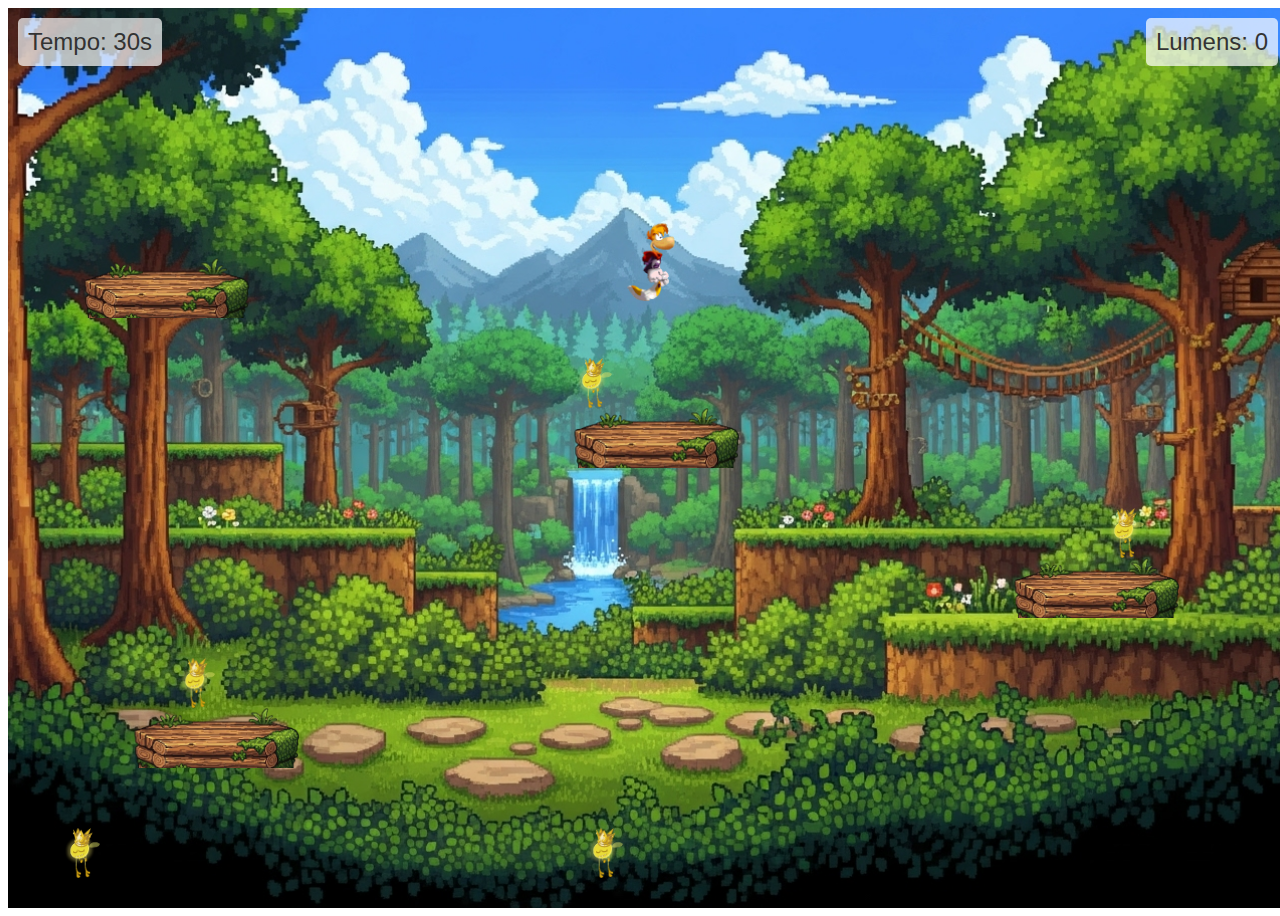
<file: jogo.html>
<!DOCTYPE html> 
<html lang="pt-br">
<head>
  <meta charset="UTF-8">
  <meta name="viewport" content="width=device-width, initial-scale=1.0">
  <title>Rayman Platformer</title>
  <style>

    #game-container {
      position: relative;
      width: 100vw;
      height: 100vh;
      background-image: url('assets/background.png');
      background-size: cover;
      background-repeat: no-repeat;
      background-position: center bottom;
      overflow: hidden;
    }

    #raymang {
      position: absolute;
      width: 90px;
      bottom: 0;
      left: 50%;
      transform: translateX(-50%);
      z-index: 10;
    }

    .platform {
      position: absolute;
      width: 200px;
      height: 60px;
      background-image: url('assets/platform.png');
      background-size: cover;
      background-repeat: no-repeat;
      z-index: 5;
    }

    .lumen {
      position: absolute;
      width: 50px;
      height: 50px;
      background-image: url('assets/lumem.png.png');
      background-size: contain;
      background-repeat: no-repeat;
      z-index: 8;
    }

    #timer,
    #score {
      position: absolute;
      font-family: 'Arial', sans-serif;
      font-size: 24px;
      color: #333;
      padding: 10px;
      background-color: rgba(255, 255, 255, 0.7);
      border-radius: 5px;
    }

    #timer { top: 10px; left: 10px; }
    #score { top: 10px; right: 10px; }
  </style>
</head>
<div>
  <div id="game-container">
    <img id="raymang" src="assets/gifrayman.gif" alt="Rayman">
    <div id="platform1" class="platform"></div>
    <div id="platform2" class="platform"></div>
    <div id="platform3" class="platform"></div>
    <div id="platform4" class="platform"></div>
    <div id="lumen-container"></div>
    <div id="timer">Tempo: 30s</div>
    <div id="score">Lumens: 0</div>
  </div>

  <script>
    const rayman = document.getElementById('raymang');
    const gameContainer = document.getElementById('game-container');
    const lumenContainer = document.getElementById('lumen-container');
    const timerDisplay = document.getElementById('timer');
    const scoreDisplay = document.getElementById('score');

    const platform1 = document.getElementById('platform1');
    const platform2 = document.getElementById('platform2');
    const platform3 = document.getElementById('platform3');
    const platform4 = document.getElementById('platform4');

    let gravity = 0.2;
    let jumpStrength = -12;
    let raymanSpeed = 5;
    let initialGameTime = 30;
    let lumensToCollect = 5;

    let raymanX = gameContainer.offsetWidth / 2;
    let raymanY = 0;
    let raymanVelocityY = 0;
    let isJumping = false;
    let isMovingLeft = false;
    let isMovingRight = false;
    let score = 0;
    let timeLeft = initialGameTime;
    let currentLumensOnScreen = 0;

    const raymanIdleSprite = "assets/gifrayman.gif";
    const raymanJumpSprite = "assets/raymanpulando.png";

    let platforms = [
      { element: platform1, x: 100, y: gameContainer.offsetHeight - 200 },
      { element: platform2, x: gameContainer.offsetWidth - 300, y: gameContainer.offsetHeight - 350 },
      { element: platform3, x: gameContainer.offsetWidth / 2 - 100, y: gameContainer.offsetHeight - 500 },
      { element: platform4, x: 50, y: gameContainer.offsetHeight - 650 }
    ];

    function updateRaymanPosition() {
      raymanY += raymanVelocityY;
      raymanVelocityY += gravity;

      if (raymanY + rayman.offsetHeight > gameContainer.offsetHeight) {
        raymanY = gameContainer.offsetHeight - rayman.offsetHeight;
        raymanVelocityY = 0;
        isJumping = false;
        rayman.src = raymanIdleSprite;
      }

      platforms.forEach(platform => {
        const platformRect = platform.element.getBoundingClientRect();
        const raymanRect = rayman.getBoundingClientRect();

        if (raymanVelocityY >= 0 &&
          raymanRect.right > platformRect.left &&
          raymanRect.left < platformRect.right &&
          raymanRect.bottom <= platformRect.top + raymanVelocityY &&
          raymanRect.bottom + raymanVelocityY >= platformRect.top) {
          raymanY = platformRect.top - rayman.offsetHeight;
          raymanVelocityY = 0;
          isJumping = false;
          rayman.src = raymanIdleSprite;
        }
      });

      rayman.style.left = raymanX + 'px';
      rayman.style.top = raymanY + 'px';
    }

    function spawnLumens(count) {
      for (let i = 0; i < count; i++) {
        const lumen = document.createElement('div');
        lumen.classList.add('lumen');
        
        let lumenX, lumenY;
        if (i < 2) {
          lumenX = Math.random() * (gameContainer.offsetWidth - 50);
          lumenY = gameContainer.offsetHeight - 80;
        } else {
          const platformIndex = (i - 2) % platforms.length;
          const platform = platforms[platformIndex];
          lumenX = platform.x + Math.random() * (platform.element.offsetWidth - 50);
          lumenY = platform.y - 50;
        }
        
        lumen.style.left = lumenX + 'px';
        lumen.style.top = lumenY + 'px';
        lumenContainer.appendChild(lumen);
        currentLumensOnScreen++;
      }
    }

    function updatePlatforms() {
      platforms.forEach(platform => {
        platform.element.style.left = platform.x + 'px';
        platform.element.style.top = platform.y + 'px';
      });
    }

    function gameLoop() {
      updateRaymanPosition();

      if (isMovingLeft) {
        raymanX -= raymanSpeed;
        rayman.style.transform = 'translateX(-50%) scaleX(-1)';
      } else if (isMovingRight) {
        raymanX += raymanSpeed;
        rayman.style.transform = 'translateX(-50%) scaleX(1)';
      }

      if (raymanX < 0) raymanX = 0;
      if (raymanX + rayman.offsetWidth > gameContainer.offsetWidth) raymanX = gameContainer.offsetWidth - rayman.offsetWidth;

      document.querySelectorAll('.lumen').forEach(lumen => {
        const lumenRect = lumen.getBoundingClientRect();
        const raymanRect = rayman.getBoundingClientRect();

        if (raymanRect.right > lumenRect.left &&
          raymanRect.left < lumenRect.right &&
          raymanRect.bottom > lumenRect.top &&
          raymanRect.top < lumenRect.bottom) {
          lumen.remove();
          score++;
          scoreDisplay.textContent = `Lumens: ${score}`;
          currentLumensOnScreen--;
          if (currentLumensOnScreen === 0) {
            spawnLumens(lumensToCollect);
          }
        }
      });

      requestAnimationFrame(gameLoop);
    }

    document.addEventListener('keydown', (e) => {
      if (e.key === 'a' || e.key === 'ArrowLeft') {
        isMovingLeft = true;
      } else if (e.key === 'd' || e.key === 'ArrowRight') {
        isMovingRight = true;
      } else if ((e.key === 'w' || e.key === 'ArrowUp') && !isJumping) {
        raymanVelocityY = jumpStrength;
        isJumping = true;
        rayman.src = raymanJumpSprite;
      }
    });

    document.addEventListener('keyup', (e) => {
      if (e.key === 'a' || e.key === 'ArrowLeft') {
        isMovingLeft = false;
      } else if (e.key === 'd' || e.key === 'ArrowRight') {
        isMovingRight = false;
      }
    });

    const gameTimer = setInterval(() => {
      timeLeft--;
      timerDisplay.textContent = `Tempo: ${timeLeft}s`;
      if (timeLeft <= 0) {
        clearInterval(gameTimer);
        alert(`Fim de jogo! Você coletou ${score} Lumens.`);
      }
    }, 1000);

    spawnLumens(lumensToCollect);
    updatePlatforms();
    gameLoop();
  </script>
</div>
</html>
</file>
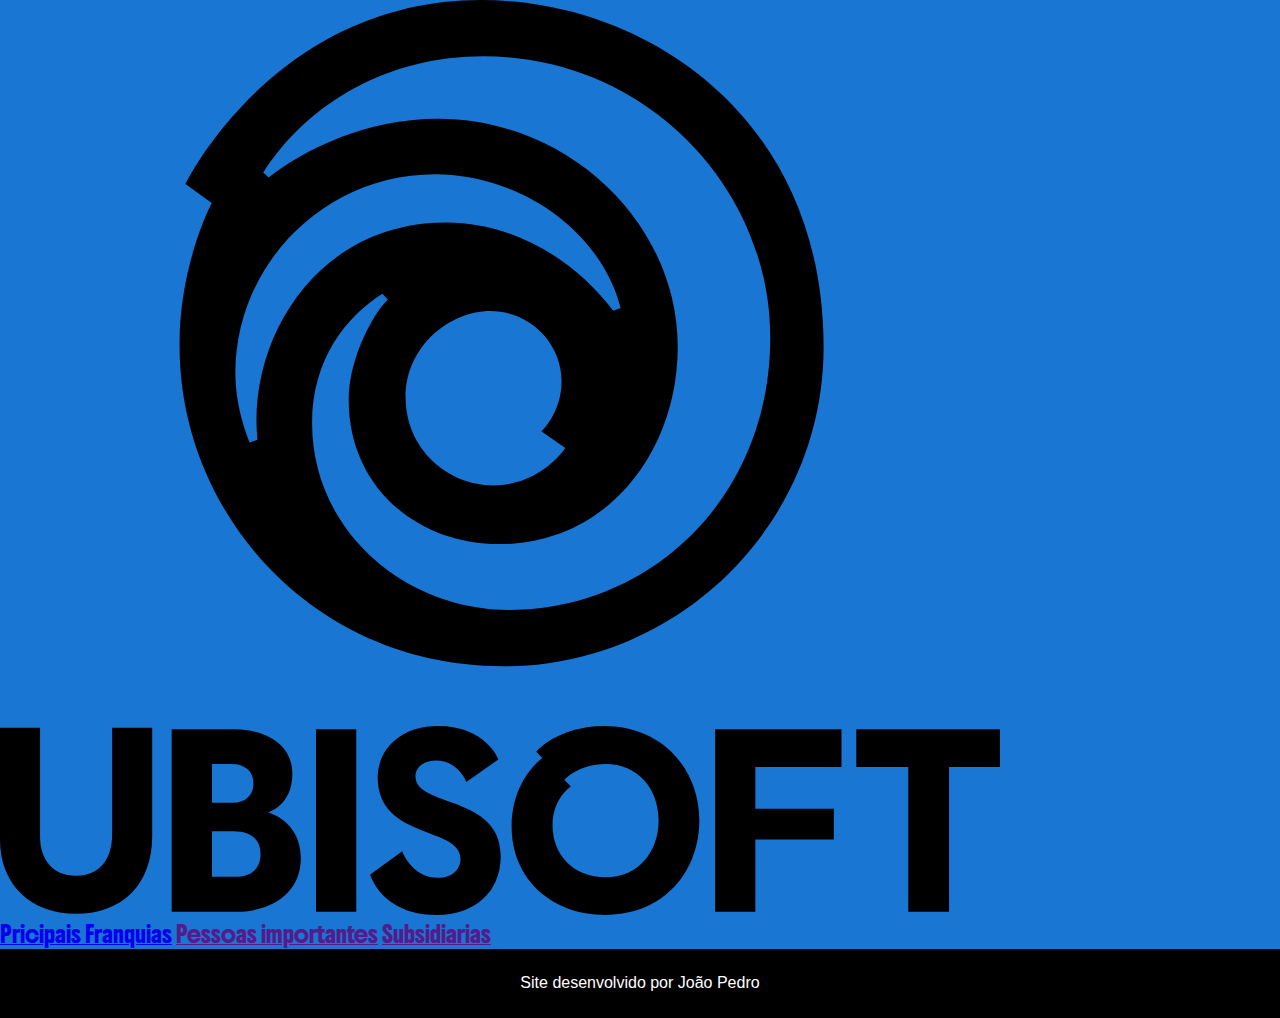
<file: franquias/franquias.html>
<!DOCTYPE html>
<html lang="pt-br">
<head>
    <meta charset="UTF-8">
    <title>Ubisoft</title>
    <meta name="viewport" content="width=device-width, initial-scale=1.0">
    <link rel="stylesheet" href="../css/style.css">

     <!--Link das fontes baixadas no Google Fonts-->
    <link rel="preconnect" href="https://fonts.googleapis.com">
    <link rel="preconnect" href="https://fonts.gstatic.com" crossorigin>
    <link href="https://fonts.googleapis.com/css2?family=Boldonse&display=swap" rel="stylesheet">    
</head>
<body>
    <!--Barra que fica na parte de cima na tela-->
    <div class="barra">
 
     <a href="../index.html"><img src="../img/Ubisoft_logo.svg" alt="" class="inicio"></a>
        <div class="boldonse linksBarra">
            <a href="franquias.html" class="links">Pricipais Franquias</a>
            <a href="" class="links">Pessoas importantes</a>
            <a href="" class="links">Subsidiarias</a>
        </div>
    </div>
    <!--fim da barra que fica na parte de cima na tela-->

    <!--resto da pagina-->

    
    <footer>Site desenvolvido por João Pedro</footer>
</body>
</html>
</file>
<file: css/style.css>
* {
    margin: 0;
    padding: 0;
    box-sizing: border-box;
    scroll-behavior: smooth;
}
body {
    background-color: #1976d2;
    color: white;
}
header {
    background-color:  #bdd0de;
    border: solid rgb(34, 38, 52);
    border-width: 0.5em 0.9em 0.5em 0.9em;
    border-radius: 0px 0px 5px 5px;
    text-align: center;
    position: fixed;
    width: 100%;
    padding: 1% 0;
    top: 0;
    z-index: 1000;
}
header .container {
    display: flex;
    justify-content: space-between;
    align-items: center;
    flex-wrap: wrap;
    padding: 0 20px;
}
.container {
    max-width: 1200px;
    margin: 0 auto;
    padding: 0 20px;
    left: 0px;
}
nav ul {
    list-style: none;
    display: flex;
    justify-content: space-between;
    width: 100%;
    flex-wrap: wrap;
}
nav ul li {
    margin: 0 1em;
    flex: 1 1 auto;
    font-size: 1.2em;
    max-width: 121px;
}
nav ul li a {
    text-decoration: none;
    color: black;
    background-color:  #a6c1d4;
    padding: 7px 3% 7px 3%;
    flex: 1 1 auto;
    border-radius: 5px;
    max-width: 121px;
    transition: 0.5s
}
nav a:hover, nav a:active {
    color: #413d3d;
    border-width: 0.1em 0.1em 0.1em 0.1em;
    border-style: solid;
    border-color: rgb(34, 38, 52);
    transition-delay: 0s;
    font-size: 1.2em;
    box-shadow: 0 0 5px rgb(34, 38, 52);
}
nav a:active {
    color: #1900ff;
    border-width: 0.1em 0.1em 0.1em 0.1em;
    border-style: solid;
    border-color: rgb(34, 38, 52);
    font-size: 1.2em;
}
.logo {
    left: 0px;
    width: 10%;
    height: auto;
}
.logo img {
    width: 90%;
    height: auto;
}
.banner {
    background:url(../img/bannernovo.png) no-repeat center center/cover;
    height: 40vh;
    display: flex;
    align-items: center;
    justify-content: center;
    text-align: center;
}
.titulo {
    z-index: 2 !important;
    color: #ffffff;
    position: relative;
    text-align: center;
}
.banner::after {
    content: '';
    position: absolute;
    width: 100%;
    height: 40.5%;
    z-index: 1;
    background: rgba(0, 0, 0, 0.468);
    box-shadow: #413d3d 0px 0px 5px;
}
section {
    padding-left: 2em;
    padding-right: 2em;
    padding-top: 0.2em;
    padding-bottom: 0.5em;
    scroll-margin-top: 8.5em;
}
main section{
    border-bottom: #07166d solid 0.6em;
}
#sobre{
    padding-left: 1em;
    padding-right: 1em;
}

.sobre-container {
    display: flex;
    justify-content: space-between;
    align-items: center;
    gap: 40px;
    max-width: 1400px;
    margin: auto;
}
.sobre-texto {
    flex: 1;
    padding: 20px;
}
.sobre-texto h1 {
    font-size: 1.5em;
    margin-bottom: 20px;
}
.sobre-texto h2 {
    font-size: 1.5em;
    margin-bottom: 20px;
}
.sobre-texto p {
    font-size: 1.2em;
    line-height: 1.5;
    text-align: justify;
    margin-top: 10px;
}
.hex-grid{
    display: flex;
    flex-wrap: wrap;
    justify-content: center;
    flex: 1;
    gap: 15px;
}
.hex{
    width: 140px;
    height: 120px;
    clip-path: polygon(50% 1.25%, 9.9% 20.56%, 0% 63.95%, 27.75% 98.75%, 72.25% 98.75%, 100% 63.95%, 90.1% 20.56%);
    position: relative;
}
.hex img {
    width: 100%;
    height: 100%;
    object-fit: cover;
}
/*Abaixa o banner para ele não ser escondido*/
@media (min-width: 2168px) {
    .banner {
        margin-top: 9em;
    }
}
@media (min-width: 1527.5px) and (max-width: 2168px) {
    .banner {
        margin-top: 7.4em;
    }
}
@media (min-width: 952px) and (max-width: 1527.5px) {
    .banner {
        margin-top: 7em;
    }
}
@media (min-width: 870px) and (max-width: 952px) {
    .banner {
        margin-top: 6em;
    }
}
@media (min-width: 713px) and (max-width: 870px) {
    .banner {
        margin-top: 12em;
    }
}
@media (max-width: 713px) and (min-width: 500px) {
    .banner {
        margin-top: 11em;
        height: 20vw;
    }
    .banner::after {
        height: 20vw;
    }
}
@media (max-width: 500px) {
    .banner {
        margin-top: 9.5em;
        height: 30vw;
    }
    .banner::after {
        height: 30vw;
    }
}
/*---------------------------------*/

/*Arruma a responsibilidade dependendo da altura e largura da tela*/
@media (max-height: 721px) and (min-width: 870px) {
    .banner {
        height: 50vh !important;
        margin-top: 6em !important;
    }
    .banner::after {
        height: 50% !important;
    }
}





/*melhora a responsividade da pagina abaixando o banner*/
@media (max-width: 870px) {
    header .container, .sobre-container {
        flex-direction: column;
        align-items: center;
        justify-content: center;
    }
    nav ul {
        margin-top: 10px;
        display: flex;
        flex-direction: column;
        justify-content: space-between;
        align-items: center;
        justify-content: center;
        width: 100%;
    }
    nav ul li {
        flex: 1 1 auto;
        margin-left: 10px;
        margin-right: 10px;
        font-size: 0.9em;
    }
    nav ul li a {
        padding: 0%; 
        background-color: #bdd0de;    
    }
    nav ul li a:hover, nav ul li a:active {
        background-color: #bdd0de;
        color: #413d3d;
        border-width: 0;
        box-shadow: 0 0 0px rgb(34, 38, 52)
    }
    main figure {
        width: 80%;
        height: auto;
    }
    section {
        scroll-margin-top: 200px;
    }
    .modal .modal-content{
        max-height: 70dvh;
        margin-top: 10em;
    } 

}
/*Fonte boldonse*/
h1, .boldonse {
    font-family: "Boldonse", system-ui;
    font-weight: 400;
    font-style: normal;
}

/*Fonte oswald*/
.sobre-texto h2, h2, h3, p, ul, ol, li, footer, .oswald, .btn, .close-btn {
    font-family: "Oswald", sans-serif;
    font-optical-sizing: auto;
    font-weight: 550;
    font-style: normal;
}
h1 {
    margin-left: 25px;
    margin-top: 1%;
}
h2 {
    margin-left: 15px;
    margin-top: 3%;
}
h3 {
    margin-left: 10px;
    margin-top: 2%;
}
p {
    margin-left: 6px;
    margin-right: 10px;
    margin-top: 2%;
    font-size: 1.1em;
    text-align: justify;
}
footer{
    font-weight: 400;
    background-color: rgb(0, 0, 0);
    padding: 2vmax;
    font-weight: 300;
    text-align: center;
    bottom: 0px;
    width: 100%;
    height: auto;
    margin: 0px;
}
#mascote {
    display: flex;
    flex-direction: column;
    align-items: center;
    justify-content: center;
    text-align: justify;
    padding: 30px;
    padding-top: 0px;
}
.rayman {
    height: auto;
    width: 30vw;
    margin-top: 0em;
    border-radius: 1em;
}
@media screen and (max-width: 863px) {
    .rayman {
        width: 70vw;
    }
    .textray {
        width: 100% !important;
    }
}
.raymandiv {
    display: flex;
    flex-direction: column;
    align-items: center;
    justify-content: center;
    margin-top: 5px;
    text-align: justify;
}
.textray{
    background-color: #413d3d;
    color: white;
    padding: 0em 1em 1em 1em;
    border-radius: 10px;
    justify-content: center;
    text-align: start;
    width: 90%;
    align-items: center;
}
#franquias img {
    width: 100%;
    height: auto;
}
.fonte {
    color: #ffffff;
    text-decoration: none;
    font-size: 0.6em;
    font-weight: 700;
    font-style: normal;
    font-family: "Oswald", sans-serif;
    font-optical-sizing: auto;
    margin-left: 6px;
    margin-right: 10px;
    margin-top: 5%;
}
.fonte:hover, .fonte:active {
    color: #19ded4;
    transition: all 0.3s ease-in-out;
}
.titulo {
    font-size: 3vw;
    font-weight: 400;
    font-style: normal;
}

#curiosidades .container{
    display: grid;
    grid-template-columns: repeat(auto-fit, minmax(200px, 1fr));
    gap: 20px;
    text-align: center;
    padding: 50px 0;
    padding-bottom: 1em;
}
#curiosidades .item {
    cursor: pointer;
    border: inset 0.2em #1a489e;
    border-radius: 1.25em;
    background-color: #1e4db1;
    display: flex;
    flex-direction: column;
    justify-content: space-around;
}
#curiosidades .item:hover {
    transform: translateY(-5px);
    box-shadow: 0 8px 16px rgba(0, 0, 0, 0.2);
}
#curiosidades .item:active{
    transform: scale(0.98);
    box-shadow: 0 6px 8px rgba(0, 0, 0, 0.15);
}
#curiosidades .item p {
    font-size: 0.95em;
    color: white;
    text-align: center;
}
#curiosidades .item h3 {
    margin-bottom: 1.3em;
    color: #fff;
    text-align: center;
    margin-left: 10%;
    margin-right: 10%;
}
#curiosidades img {
    width: 100%;
    max-width: 150px;
    height: auto;
    margin-bottom: 5px;
    border-radius: 1em;
}
.divimg {
    padding: 5%;
    background-color: rgb(62, 58, 58);
    border-radius: 1em;
    transition: transform 0.2s ease, box-shadow 0.2s ease;
    margin-bottom: 1em;
}
#curiosidades .item-text {
    width: 100%;
    height: 100%;
    padding: 5%;
    background-color: #413d3d;
    border-radius: 1em;
    margin-bottom: auto;
    transition: transform 0.2s ease, box-shadow 0.2s ease;
}
.modal {
    padding: 20px;
    border-radius: 12px;
    box-shadow: 0 4px 10px rgba(0, 0, 0, 0.13);
    margin: auto;
    text-align: justify;
    z-index: 200;
}
.modal {
    position: fixed;
    top: 0;
    left: 0;
    right: 0;
    width: 100vw;
    height: 100vh;
    background: rgba(26, 23, 23, 0.603);
    display: none;
    justify-content: center;
    align-items: center;
}
.card h3 {
    margin-top: 0;
}
.btn {
    display: inline-block;
    margin-top: 15px;
    padding: 10px 20px;
    background: #1976d2;
    color: white;
    text-decoration: none;
    border-radius: 6px;
    cursor: pointer;
    bottom: 0;
}

.modal:target{
    display: flex;
}
.modal-content {
    background-color: rgb(250, 250, 250);
    overflow-y: auto;
    max-height: 75dvh;
    padding: 30px;
    border-radius: 10px;
    max-width: 600px;
    text-align: justify;
    box-shadow: 0 5px 20px rgb(0, 0, 0);
    color: #1976d2;
    margin-top: 8em;
}
.card{
    max-width: 300px;
}
.close-btn {
    margin-top: 20px;
    display: inline-block;
    padding: 8px 16px;
    background-color: rgb(212, 32, 32);
    color: white;
    border-radius: 6px;
    text-decoration: none;
}
/*fundo com gradient*/
#sobre, #franquias{
    background: #020024;
    background: linear-gradient(109deg,rgba(2, 0, 36, 1) 0%, rgba(9, 9, 121, 1) 33%, rgba(0, 212, 255, 1) 100%);
}
#curiosidades, #mascote{
    background: #020024;
    background: linear-gradient(90deg,#154da0 0%, rgb(57, 76, 201) 33%, rgb(0, 166, 255) 100%);
}
#curiosidades{
    border-bottom: none;
}

/* Estilo para a seção franquias */
#franquias .container, .galeria{
    display: grid;
    grid-template-columns: repeat(auto-fit, minmax(200px, 1fr));
    gap: 20px;
    text-align: center;
    justify-content: center;
    align-items: center;
    padding-top: 3%;
}

#franquias figure {
    cursor: pointer;
    border: inset 0.2em #1a489e;
    border-radius: 1em;
    background-color: #1e4db1;
    display: flex;
    flex-direction: column;
    justify-content: end;
    align-items: center;
    transition: transform 0.2s ease, box-shadow 0.2s ease;
    margin: 0 auto;
    background-size: cover;
    background-position: center;
    padding-top: 9vw;
    width: 100%;
    height: 100%;
    min-height: 200px;
    overflow: hidden;
}

#franquias figure:hover {
    transform: translateY(-5px);
    box-shadow: 0 8px 16px rgba(0, 0, 0, 0.2);
}
#franquias figure:active  {
    transform: scale(0.98) !important;
    /* Corrigido o erro de sintaxe */
    box-shadow: 0 6px 8px rgba(0, 0, 0, 0.15);
    } 

#franquias figure figcaption {
    color: white;
    font-size: 1em;
    font-family: "Oswald", sans-serif;
    text-align: center;
    text-align: center;
    background-color: #413d3d;
    border-radius: 1em;
    width: 103%;
}
</file>
